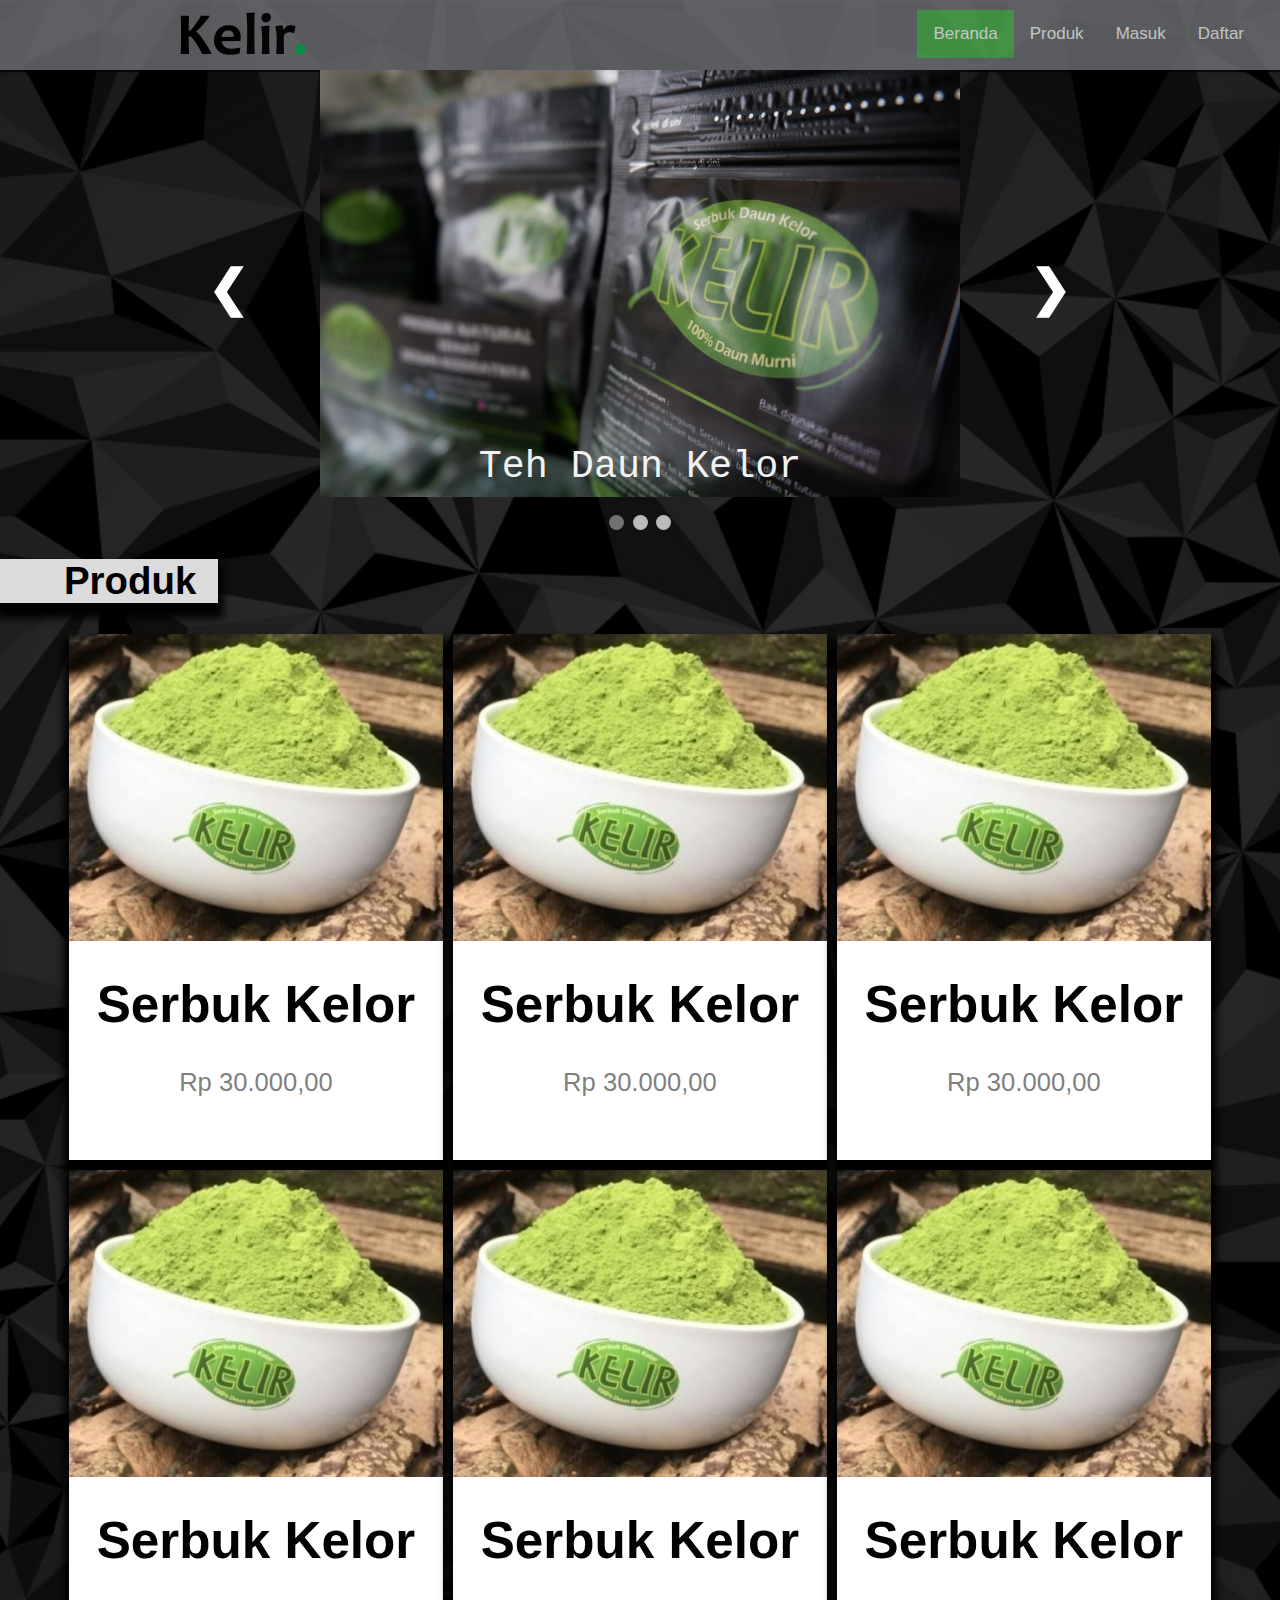
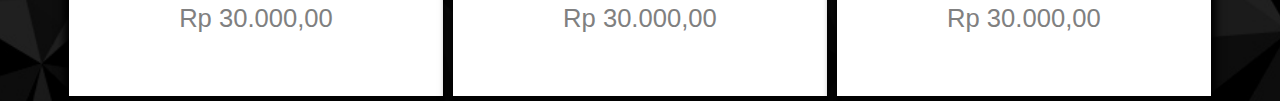
<file: index.html>
<!DOCTYPE html>
<html>
<head>
    <meta charset="utf-8">
    <title>Perancangan Web | Kelompok 3</title>
    <link rel="stylesheet" href="css/master.css">
</head>
<body>
		<div class="topnav">
		  <img class="bar" id="logoku" src="img/logoku.png">
		  <a class="bar" href="daftar.html">Daftar</a>
		  <a class="bar" href="login.html">Masuk</a>
		  <a class="bar" href="login.html">Produk</a>
		  <a class="bar" href="#" id="active">Beranda</a>		  
		</div>
		<div class="slideshow-container">

		<div class="mySlides fade">

		  <img src="img/produk.jpeg" style="display: block; margin-left: auto; margin-right: auto; width: 50%;">
		  <div class="text">Teh Daun Kelor</div>
		</div>
		<div class="mySlides fade">

		  <img src="img/pil.jpeg" style="display: block; margin-left: auto; margin-right: auto; width: 50%;">
		  <div class="text">Suplemen Kelor</div>
		</div>

		<div class="mySlides fade">

		  <img src="img/mie.jpeg" style="display: block; margin-left: auto; margin-right: auto; width: 50%;">
		  <div class="text">Mie Kelor</div>
		</div>

		<a class="prev" onclick="plusSlides(-1)">&#10094;</a>
		<a class="next" onclick="plusSlides(1)">&#10095;</a>

		</div>
		<br>

		<div style="text-align:center">
		  <span class="dot" onclick="currentSlide(1)"></span>
		  <span class="dot" onclick="currentSlide(2)"></span>
		  <span class="dot" onclick="currentSlide(3)"></span>
		</div>
<!-- 		<div style="text-align: center;">
		  <a href=""><img src="img/kiri.png" style="width: 5%; margin-bottom: 15%;"></a>
		  <a href="login.html"><img src="img/produkcarousel.png" style="width: 50%; padding: 1%;"></a>
		  <a href=""><img src="img/kanan.png" style="width: 5%; margin-bottom: 15%;"></a>
		</div> -->

		<h1 style="padding-left: 5%; color: black;" id="cardproduk">Produk</h1>

		<div class="section" style="margin-left: 5%; margin-right: 5%;">
		  <div class="col card">
		    <a href="login.html"><img src="img/produk2.jpg" alt="produk" style="width:100%"></a>
			<h1>Serbuk Kelor</h1>
			<p class="price">Rp 30.000,00</p>
		  </div>
		  <div class="col card">
		    <img src="img/produk2.jpg" alt="produk" style="width:100%">
			<h1>Serbuk Kelor</h1>
			<p class="price">Rp 30.000,00</p>
		  </div>
		  <div class="col card">
		    <img src="img/produk2.jpg" alt="produk" style="width:100%">
			<h1>Serbuk Kelor</h1>
			<p class="price">Rp 30.000,00</p>
		  </div>
		  <div class="col card">
		    <img src="img/produk2.jpg" alt="produk" style="width:100%">
			<h1>Serbuk Kelor</h1>
			<p class="price">Rp 30.000,00</p>
		  </div>
		  <div class="col card">
		    <img src="img/produk2.jpg" alt="produk" style="width:100%">
			<h1>Serbuk Kelor</h1>
			<p class="price">Rp 30.000,00</p>
		  </div>
		  <div class="col card">
		    <img src="img/produk2.jpg" alt="produk" style="width:100%">
			<h1>Serbuk Kelor</h1>
			<p class="price">Rp 30.000,00</p>
		  </div>
		</div>
</div>
</body>
<script>
function myFunction() {
  var x = document.getElementById("myTopnav");
  if (x.className === "topnav") {
    x.className += " responsive";
  } else {
    x.className = "topnav";
  }
}
var slideIndex = 1;
showSlides(slideIndex);

function plusSlides(n) {
  showSlides(slideIndex += n);
}

function currentSlide(n) {
  showSlides(slideIndex = n);
}

function showSlides(n) {
  var i;
  var slides = document.getElementsByClassName("mySlides");
  var dots = document.getElementsByClassName("dot");
  if (n > slides.length) {slideIndex = 1}
  if (n < 1) {slideIndex = slides.length}
  for (i = 0; i < slides.length; i++) {
      slides[i].style.display = "none";
  }
  for (i = 0; i < dots.length; i++) {
      dots[i].className = dots[i].className.replace(" active", "");
  }
  slides[slideIndex-1].style.display = "block";
  dots[slideIndex-1].className += " active";
}
</script>
</html>
</file>
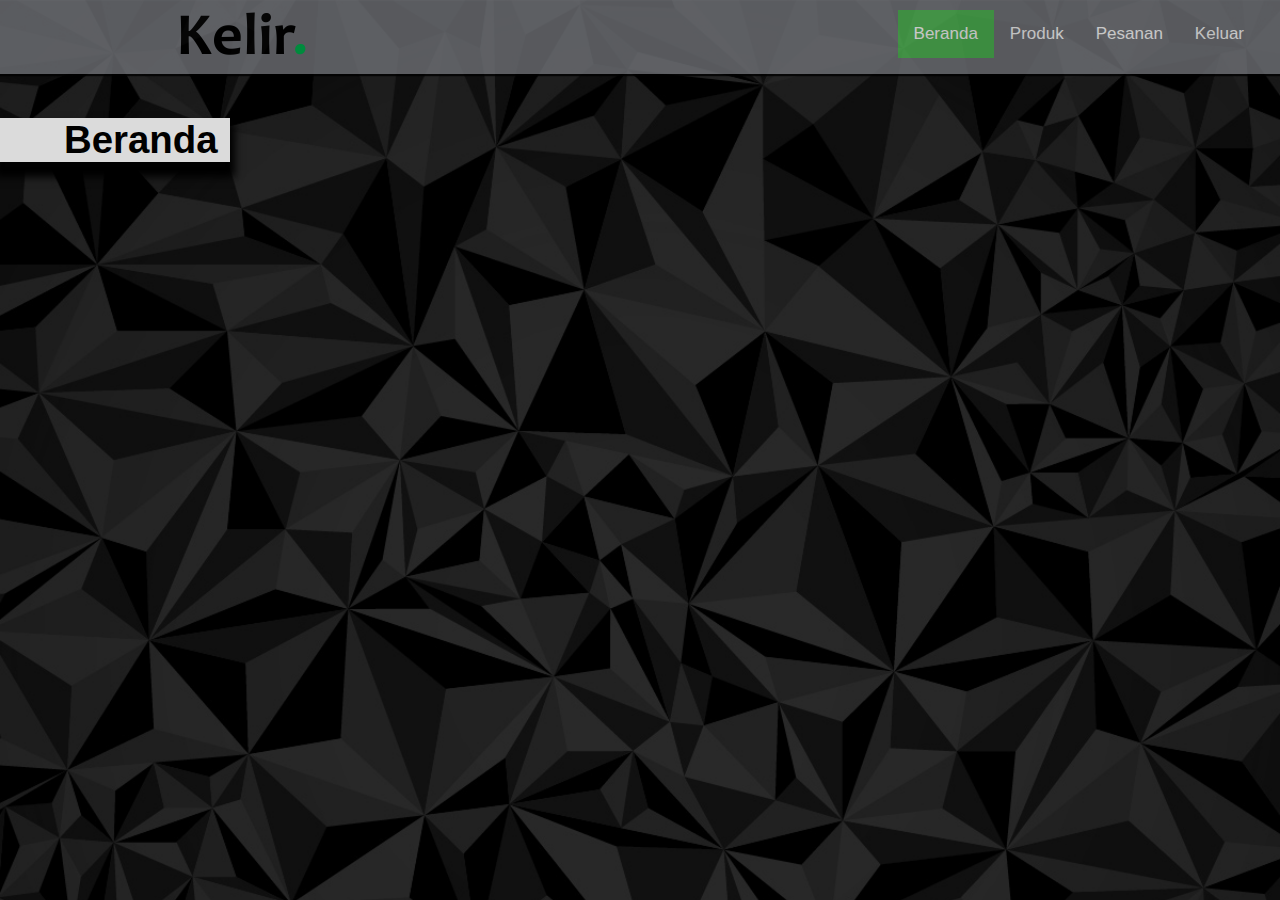
<file: adminberanda.html>
<!DOCTYPE html>
<html>
<head>
    <meta charset="utf-8">
    <title>Perancangan Web | Kelompok 3</title>
    <link rel="stylesheet" href="css/adminproduk.css">
</head>
<body>
		<div class="topnav">
		  <img class="bar" id="logoku" src="img/logoku.png">		  
		  <a class="bar" href="adminlogin.html">Keluar</a>
		  <a class="bar" href="adminpesanan.html">Pesanan</a>
		  <a class="bar" href="adminproduk.html">Produk</a>	  
		  <a class="bar" href="adminberanda.html" id="active">Beranda</a>
		</div><br>
		<div>
		<h1 style="padding-left: 5%; color: black;" id="cardproduk">Beranda</h1>
		</div>
		<div id="chartContainer" style="height: 300px; width: 100%;"></div>
</body>
<script src="https://canvasjs.com/assets/script/canvasjs.min.js"></script>
<script type="text/javascript">

window.onload = function () {
  var chart = new CanvasJS.Chart("chartContainer", {
    title:{
      text: "Produk Kelir Terlaris Minggu ini"              
    },
    data: [              
    {
      type: "column",
      dataPoints: [
        { label: "Suplemen Kelor",  y: 10  },
        { label: "Kue Kelor", y: 15  },
        { label: "Serbuk Kelor", y: 25  },
        { label: "Mie Kelor",  y: 30  },
        { label: "Teh Celup Kelor",  y: 28  }
      ]
    }
    ]
  });
  chart.render();
}
</script>
</html>
</file>
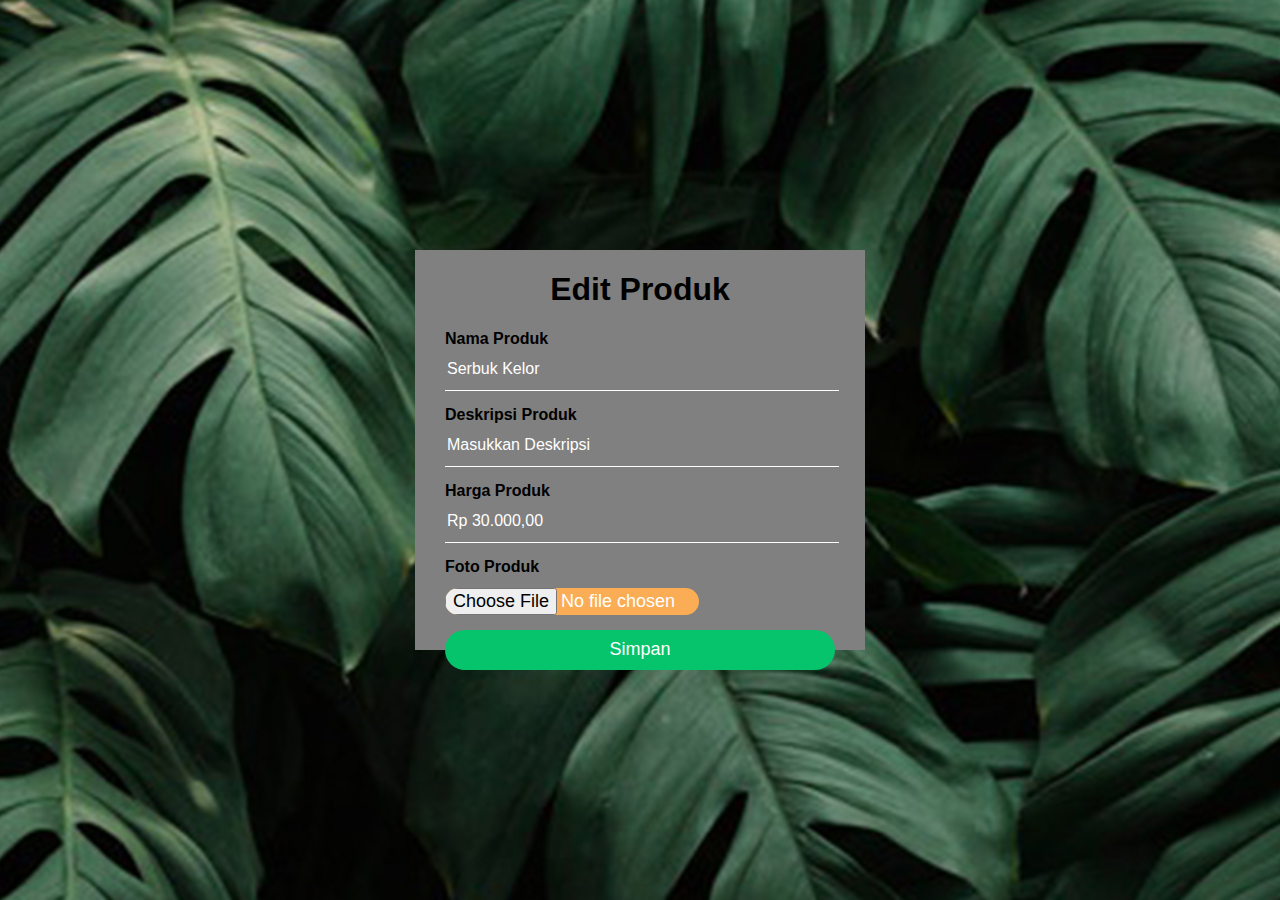
<file: admineditproduk.html>
<!DOCTYPE html>
<html>
  <head>
    <meta charset="utf-8">
    <title>Perancangan Web | Kelompok 3</title>
    <link rel="stylesheet" href="css/admineditproduk.css">
  </head>
  <body>

    <div class="produk-box">
      <h1 style="text-align: center;">Edit Produk</h1>
      <form name="formproduk" action="adminproduk.html" onsubmit="return formvalidasi()">
          <label>Nama Produk</label>
          <input type="text" name="nama" placeholder="Serbuk Kelor" />

          <label>Deskripsi Produk</label>
          <input type="text" name="nama" placeholder="Masukkan Deskripsi" />

          <label>Harga Produk</label>
          <input type="text" name="harga" placeholder="Rp 30.000,00" />

          <label>Foto Produk</label>
          <input type="file" name="foto" />
          <input type="submit" value="Simpan">
      </form>
    </div>
  </body>
      <script type = "text/javascript">
      // Form validasi jika inputan kosong
      function formvalidasi() {
      
         if( document.formproduk.nama.value == "" ) {
            alert( "Nama Produk Tidak Boleh Kosong!" );
            document.formproduk.nama.focus() ;
            return false;
         }
         if( document.formproduk.harga.value == "" ) {
            alert( "Harga Tidak Boleh Kosong!" );
            document.formproduk.harga.focus() ;
            return false;
         }
         if( document.formproduk.foto.value == "" ) {
            alert( "Foto Belum diUpload!" );
            document.formproduk.foto.focus() ;
            return false;
         }
         return alert('Produk Berhasil diUbah!');
      }
    </script>
</html>
</file>
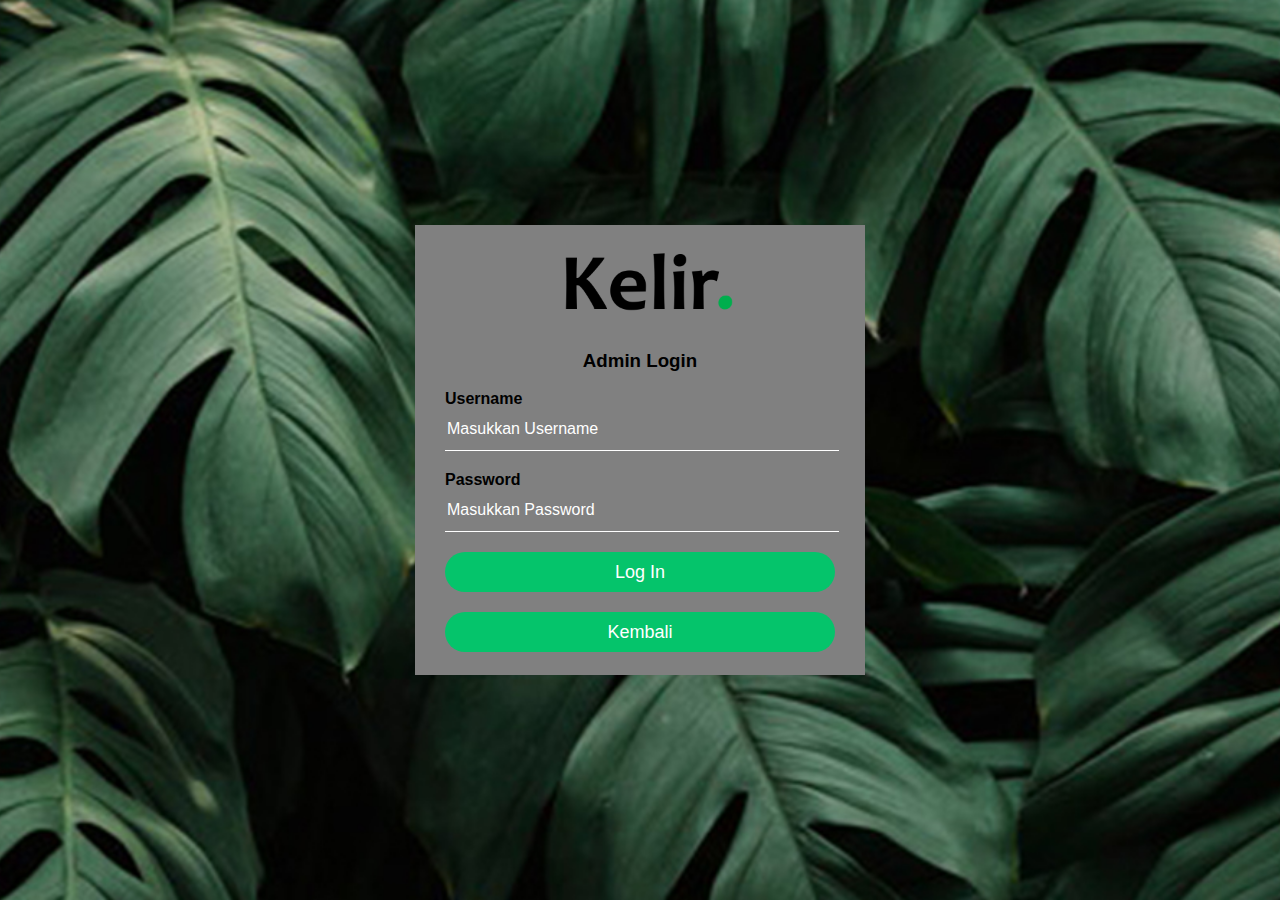
<file: adminlogin.html>
<!DOCTYPE html>
<html>
  <head>
    <meta charset="utf-8">
    <title>Perancangan Web | Kelompok 3</title>
    <link rel="stylesheet" href="css/adminlogin.css">
  </head>
  <body>

    <div class="login-box">
      <img src="img/logoku.png" class="logo" alt="Logo Image"><br><br>
      <h3 style="text-align: center;">Admin Login</h3>
      <form name="formlogin" action="adminberanda.html" onsubmit="return formvalidasi()">
        <!-- USERNAME INPUT -->
        <label for="username">Username</label>
        <input type="text" name="username" placeholder="Masukkan Username">
        <!-- PASSWORD INPUT -->
        <label for="password">Password</label>
        <input type="password" name="password" placeholder="Masukkan Password">
        <input type="submit" value="Log In">        
      </form>
      <a href="login.html" id="kembali"><input type="submit" value="Kembali"></a>
    </div>
  </body>
    <script type = "text/javascript">
      // Form validasi jika inputan kosong
      function formvalidasi() {
      
         if( document.formlogin.username.value == "" ) {
            alert( "Username Tidak Boleh Kosong!" );
            document.formlogin.username.focus() ;
            return false;
         }
         if( document.formlogin.password.value == "" ) {
            alert( "Password Tidak Boleh Kosong!" );
            document.formlogin.password.focus() ;
            return false;
         }
         return alert('Login Berhasil!');
      }
    </script>
</html>
</file>
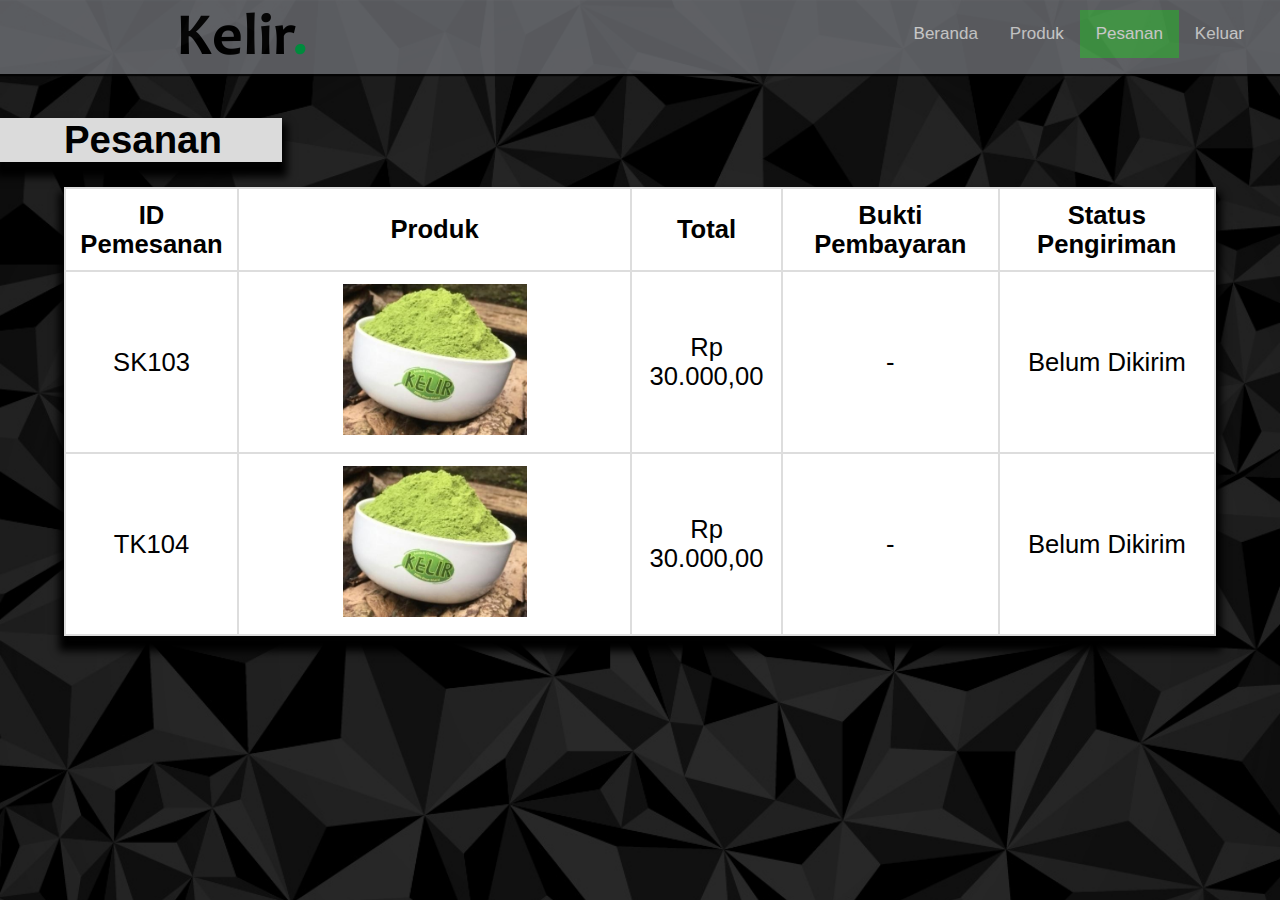
<file: adminpesanan.html>
<!DOCTYPE html>
<html>
<head>
    <meta charset="utf-8">
    <title>Perancangan Web | Kelompok 3</title>
    <link rel="stylesheet" href="css/adminpesanan.css">
</head>
<body>
		<div class="topnav">
		  <img class="bar" id="logoku" src="img/logoku.png">
		  <a class="bar" href="adminlogin.html">Keluar</a>
		  <a class="bar" href="adminpesanan.html" id="active">Pesanan</a>
		  <a class="bar" href="adminproduk.html">Produk</a>	  
		  <a class="bar" href="adminberanda.html">Beranda</a>
		</div><br>

		<h1 style="padding-left: 5%; color: black;" id="cardproduk">Pesanan</h1>

		<div class="card">
			<table>
		  <tr>
		    <th>ID Pemesanan</th>
		    <th>Produk</th>
		    <th>Total</th>
		    <th>Bukti Pembayaran</th>
		    <th>Status Pengiriman</th>
		  </tr>
		  <tr>
		  	<td>SK103</td>
		    <td><img src="img/produk2.jpg" style="width: 50%;"></td>
		    <td>Rp 30.000,00</td>
		    <td>-</td>
		    <td>Belum Dikirim</td>
		  </tr>
		  <tr>
		  	<td>TK104</td>
		    <td><img src="img/produk2.jpg" style="width: 50%;"></td>
		    <td>Rp 30.000,00</td>
		    <td>-</td>
		    <td>Belum Dikirim</td>
		  </tr>	
		 
		</table>	
		</div>
		<br><br>

</body>
</html>
</file>
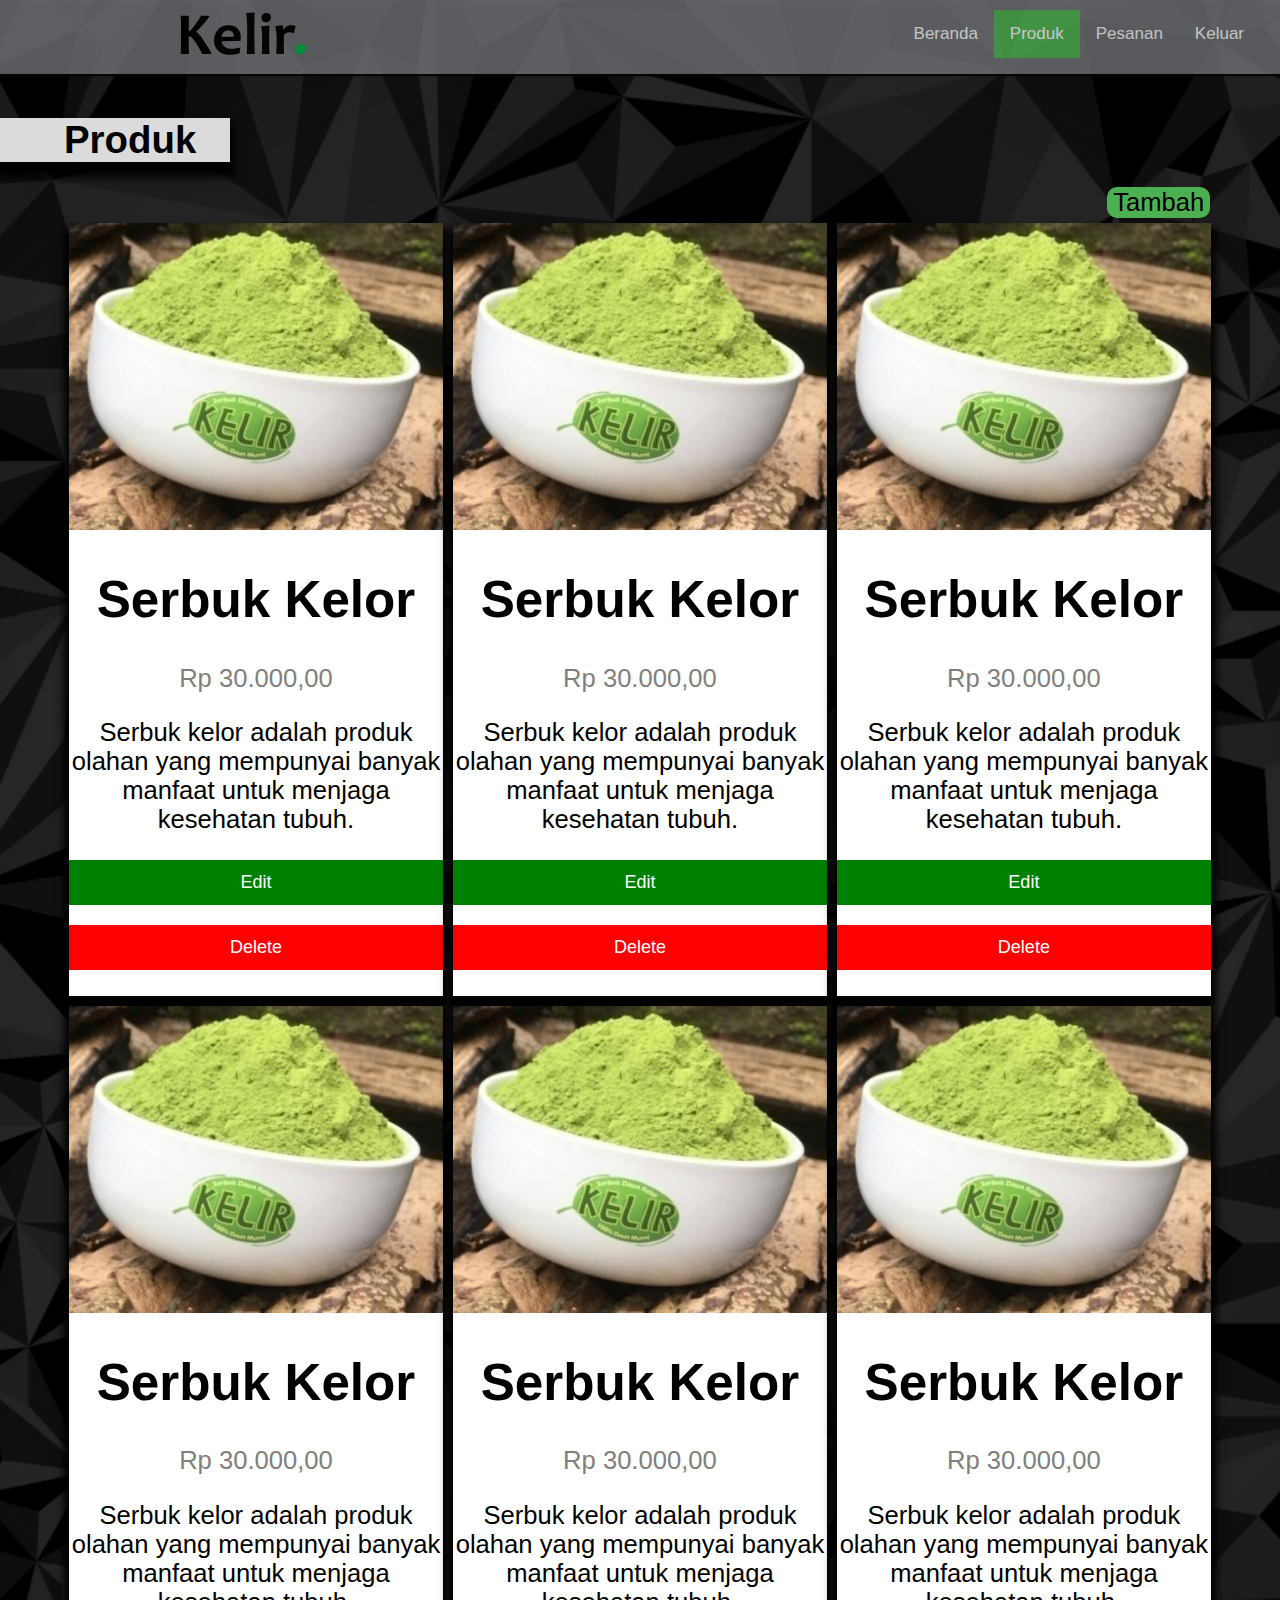
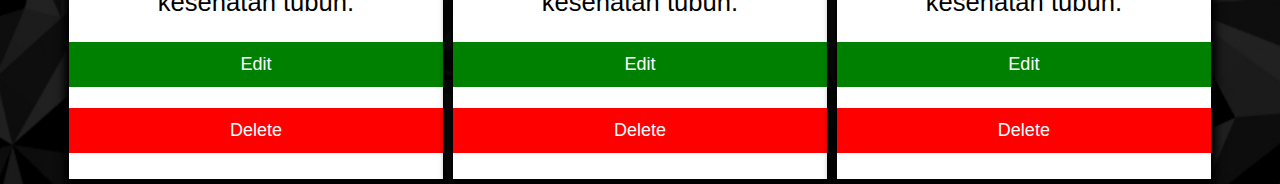
<file: adminproduk.html>
<!DOCTYPE html>
<html>
<head>
    <meta charset="utf-8">
    <title>Perancangan Web | Kelompok 3</title>
    <link rel="stylesheet" href="css/adminproduk.css">
</head>
<body>
		<div class="topnav">
		  <img class="bar" id="logoku" src="img/logoku.png">
		  <a class="bar" href="adminlogin.html">Keluar</a>
		  <a class="bar" href="adminpesanan.html">Pesanan</a>
		  <a class="bar" href="adminproduk.html" id="active">Produk</a>
		  <a class="bar" href="adminberanda.html">Beranda</a>  
		</div><br>
		<div>
		<h1 style="padding-left: 5%; color: black;" id="cardproduk">Produk</h1>
		<a href="admintambahproduk.html"><button id="tambahproduk">Tambah</button></a>
		</div>
			
			<div class="section" style="margin-left: 5%; margin-right: 5%;">
		  <div class="col card">
		    <img src="img/produk2.jpg" alt="produk" style="width:100%">
			<h1>Serbuk Kelor</h1>
			<p class="price">Rp 30.000,00</p>
			<p>Serbuk kelor adalah produk olahan yang mempunyai banyak manfaat untuk menjaga kesehatan tubuh.</p>
			<a href="admineditproduk.html"><button>Edit</button></a>
			<p id="deleteproduk"><button>Delete</button></p>
		  </div>
		  <div class="col card">
		    <img src="img/produk2.jpg" alt="produk" style="width:100%">
			<h1>Serbuk Kelor</h1>
			<p class="price">Rp 30.000,00</p>
			<p>Serbuk kelor adalah produk olahan yang mempunyai banyak manfaat untuk menjaga kesehatan tubuh.</p>
			<a href="admineditproduk.html"><button>Edit</button></a>
			<p id="deleteproduk"><button>Delete</button></p>
		  </div>
		  <div class="col card">
		    <img src="img/produk2.jpg" alt="produk" style="width:100%">
			<h1>Serbuk Kelor</h1>
			<p class="price">Rp 30.000,00</p>
			<p>Serbuk kelor adalah produk olahan yang mempunyai banyak manfaat untuk menjaga kesehatan tubuh.</p>
			<a href="admineditproduk.html"><button>Edit</button></a>
			<p id="deleteproduk"><button>Delete</button></p>
		  </div>
		  <div class="col card">
		    <img src="img/produk2.jpg" alt="produk" style="width:100%">
			<h1>Serbuk Kelor</h1>
			<p class="price">Rp 30.000,00</p>
			<p>Serbuk kelor adalah produk olahan yang mempunyai banyak manfaat untuk menjaga kesehatan tubuh.</p>
			<a href="admineditproduk.html"><button>Edit</button></a>
			<p id="deleteproduk"><button>Delete</button></p>
		  </div>
		  <div class="col card">
		    <img src="img/produk2.jpg" alt="produk" style="width:100%">
			<h1>Serbuk Kelor</h1>
			<p class="price">Rp 30.000,00</p>
			<p>Serbuk kelor adalah produk olahan yang mempunyai banyak manfaat untuk menjaga kesehatan tubuh.</p>
			<a href="admineditproduk.html"><button>Edit</button></a>
			<p id="deleteproduk"><button>Delete</button></p>
		  </div>
		  <div class="col card">
		    <img src="img/produk2.jpg" alt="produk" style="width:100%">
			<h1>Serbuk Kelor</h1>
			<p class="price">Rp 30.000,00</p>
			<p>Serbuk kelor adalah produk olahan yang mempunyai banyak manfaat untuk menjaga kesehatan tubuh.</p>
			<a href="admineditproduk.html"><button>Edit</button></a>
			<p id="deleteproduk"><button>Delete</button></p>
		  </div>
		</div>	
</div>
</body>
</html>
</file>
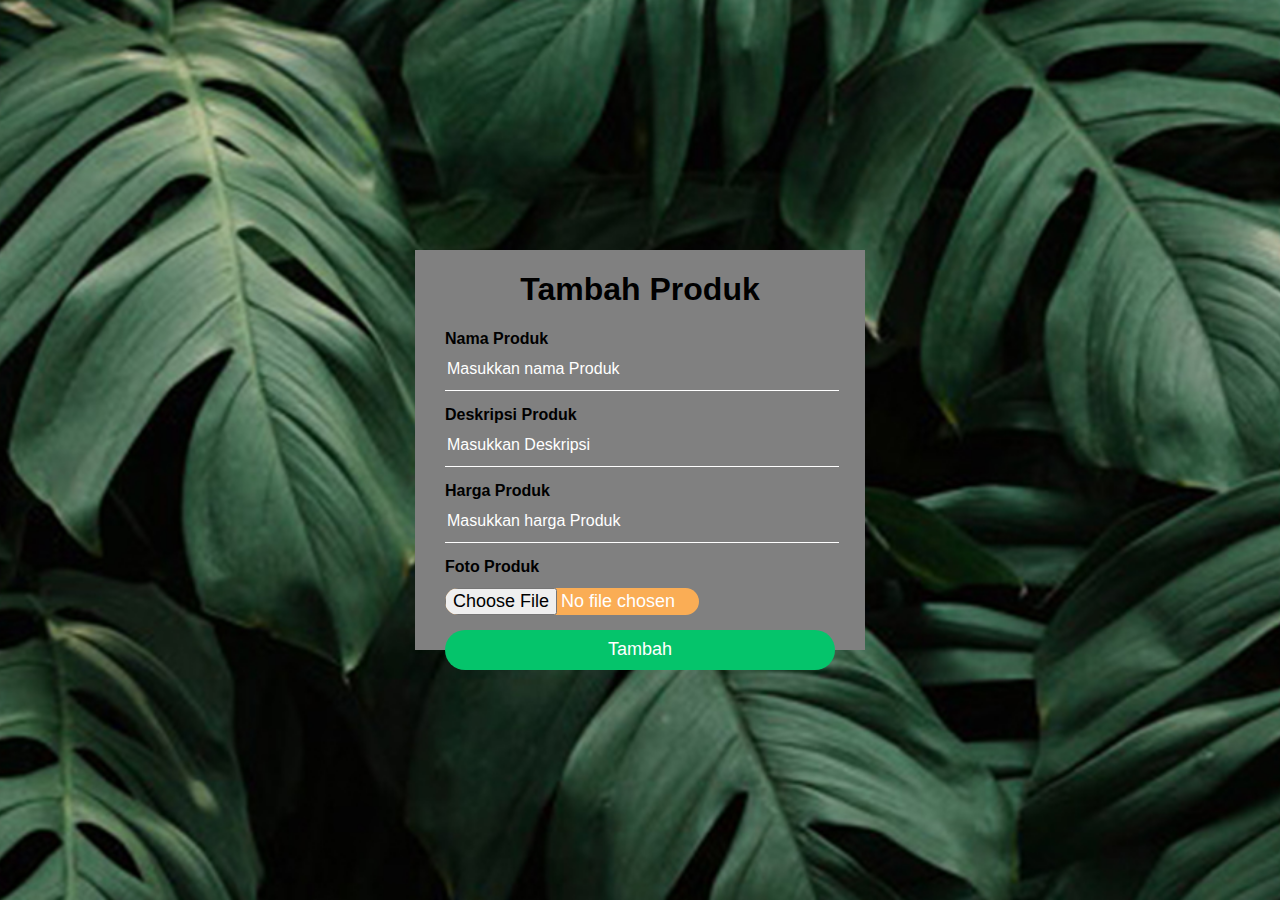
<file: admintambahproduk.html>
<!DOCTYPE html>
<html>
  <head>
    <meta charset="utf-8">
    <title>Perancangan Web | Kelompok 3</title>
    <link rel="stylesheet" href="css/admineditproduk.css">
  </head>
  <body>

    <div class="produk-box">
      <h1 style="text-align: center;">Tambah Produk</h1>
      <form name="formproduk" action="adminproduk.html" onsubmit="return formvalidasi()">
          <label>Nama Produk</label>
          <input type="text" name="nama" placeholder="Masukkan nama Produk" />

          <label>Deskripsi Produk</label>
          <input type="text" name="nama" placeholder="Masukkan Deskripsi" />

          <label>Harga Produk</label>
          <input type="text" name="harga" placeholder="Masukkan harga Produk" />

          <label>Foto Produk</label>
          <input type="file" name="foto" />
          <input type="submit" value="Tambah">
      </form>
    </div>
  </body>
      <script type = "text/javascript">
      // Form validasi jika inputan kosong
      function formvalidasi() {
      
         if( document.formproduk.nama.value == "" ) {
            alert( "Nama Produk Tidak Boleh Kosong!" );
            document.formproduk.nama.focus() ;
            return false;
         }
         if( document.formproduk.harga.value == "" ) {
            alert( "Harga Tidak Boleh Kosong!" );
            document.formproduk.harga.focus() ;
            return false;
         }
         if( document.formproduk.foto.value == "" ) {
            alert( "Foto Belum diUpload!" );
            document.formproduk.foto.focus() ;
            return false;
         }
         return alert('Produk Berhasil ditambahkan!');
      }
    </script>
</html>
</file>
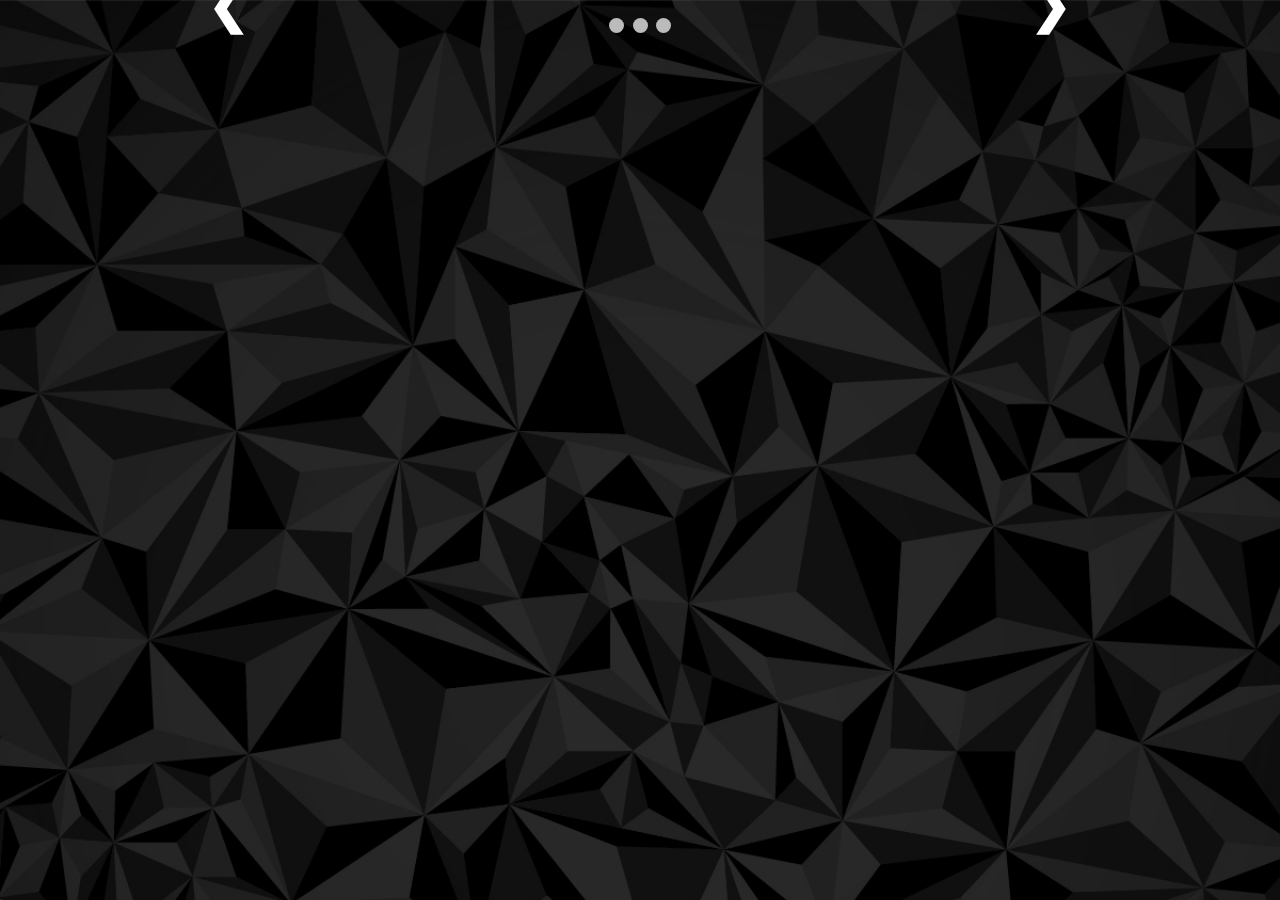
<file: coba.html>
<!DOCTYPE html>
<html>
<head>
	<title></title>
  <link rel="stylesheet" href="css/master.css">
</head>
<style type="text/css">
.section {
      clear: both;
      padding: 0px;
      margin: -5px;
      font-size: 0;
    }
    
    .col {
      font-size: 16px;
      float: left;
      margin: 5px;
      width: calc( 33.33% - 10px);
    }
    
    .group {
      width: 100%;
    }
    
    .group:after {
      clear: both;
    }
    
    .group {
      zoom: 1;
      /* For IE 6/7 */
    }
    
    @media only screen and (max-width: 500px) {
      .col {
        width: calc( 50% - 10px);
      }
    }
    
    @media only screen and (max-width: 300px) {
      .col {
        width: 100%;
      }
    }
</style>
<body>
<!-- 
<div class="section group">
  <div class="col span_1_of_3">
    <img src="img/produk.jpeg" style="width: 70%;">
  </div>
  <div class="col span_1_of_3">
    <img src="img/produk.jpeg" style="width: 70%;">
  </div>
  <div class="col span_1_of_3">
    <img src="img/produk.jpeg" style="width: 70%;">
  </div>
</div> -->

    <div class="slideshow-container">

    <div class="mySlides fade">

      <img src="img/produk2.jpg" style="width:100%">
      <div class="text">Caption Text</div>
    </div>
    <div class="mySlides fade">

      <img src="img/produk2.jpg" style="width:100%">
      <div class="text">Caption Two</div>
    </div>

    <div class="mySlides fade">

      <img src="img/produk2.jpg" style="width:100%">
      <div class="text">Caption Three</div>
    </div>

    <a class="prev" onclick="plusSlides(-1)">&#10094;</a>
    <a class="next" onclick="plusSlides(1)">&#10095;</a>

    </div>
    <br>

    <div style="text-align:center">
      <span class="dot" onclick="currentSlide(1)"></span>
      <span class="dot" onclick="currentSlide(2)"></span>
      <span class="dot" onclick="currentSlide(3)"></span>
    </div>

</body>
</html>
</file>
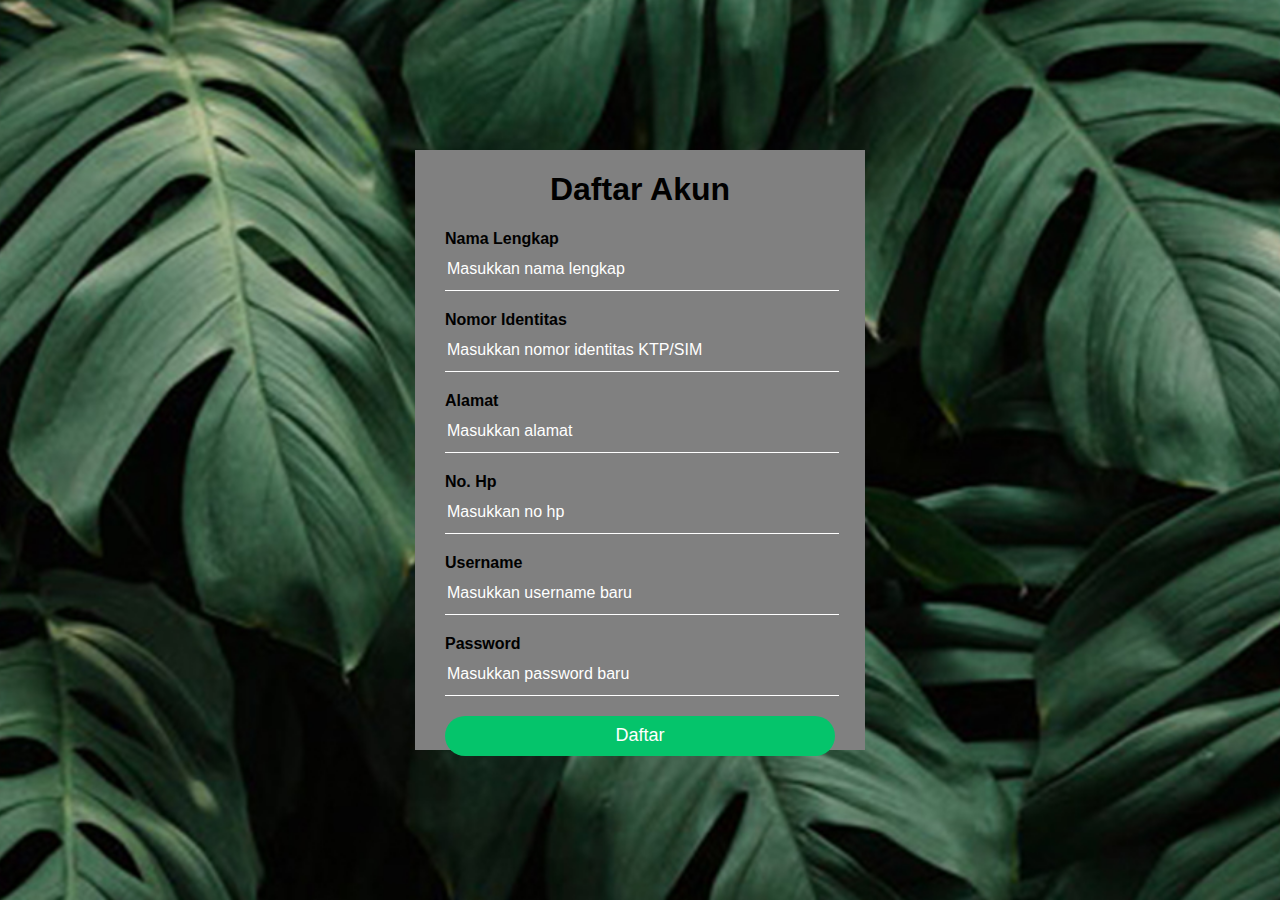
<file: daftar.html>
<!DOCTYPE html>
<html>
  <head>
    <meta charset="utf-8">
    <title>Perancangan Web | Kelompok 3</title>
    <link rel="stylesheet" href="css/daftar.css">
  </head>
  <body>

    <div class="daftar-box">
      <h1 style="text-align: center;">Daftar Akun</h1>
      <form name="formdaftar" action="login.html" onsubmit="return formvalidasi()">
          <label>Nama Lengkap</label>
          <input type="text" name="nama" placeholder="Masukkan nama lengkap" />

          <label>Nomor Identitas</label>
          <input type="text" name="ktp" placeholder="Masukkan nomor identitas KTP/SIM" />

          <label>Alamat</label>
          <input type="text" name="alamat" placeholder="Masukkan alamat" />

          <label>No. Hp</label>
          <input type="text" name="nohp" placeholder="Masukkan no hp" />

          <label>Username</label>
          <input type="text" name="username" placeholder="Masukkan username baru" />

          <label>Password</label>
          <input type="password" name="password" placeholder="Masukkan password baru" />
          <input type="submit" value="Daftar">
      </form>
    </div>
  </body>
      <script type = "text/javascript">
      // Form validasi jika inputan kosong
      function formvalidasi() {
      
         if( document.formdaftar.nama.value == "" ) {
            alert( "Nama Tidak Boleh Kosong!" );
            document.formdaftar.nama.focus() ;
            return false;
         }
         if( document.formdaftar.ktp.value == "" ) {
            alert( "Nomor Identitas Tidak Boleh Kosong!" );
            document.formdaftar.password.focus() ;
            return false;
         }
         if( document.formdaftar.alamat.value == "" ) {
            alert( "Alamat Tidak Boleh Kosong!" );
            document.formdaftar.password.focus() ;
            return false;
         }
         if( document.formdaftar.nohp.value == "" ) {
            alert( "No. HP Tidak Boleh Kosong!" );
            document.formdaftar.password.focus() ;
            return false;
         }
         if( document.formdaftar.username.value == "" ) {
            alert( "Username Baru Tidak Boleh Kosong!" );
            document.formdaftar.username.focus() ;
            return false;
         }
         if( document.formdaftar.password.value == "" ) {
            alert( "Password Baru Tidak Boleh Kosong!" );
            document.formdaftar.password.focus() ;
            return false;
         }
         return alert('Akun Berhasil Dibuat, Silahkan Login!');
      }
    </script>
</html>
</file>
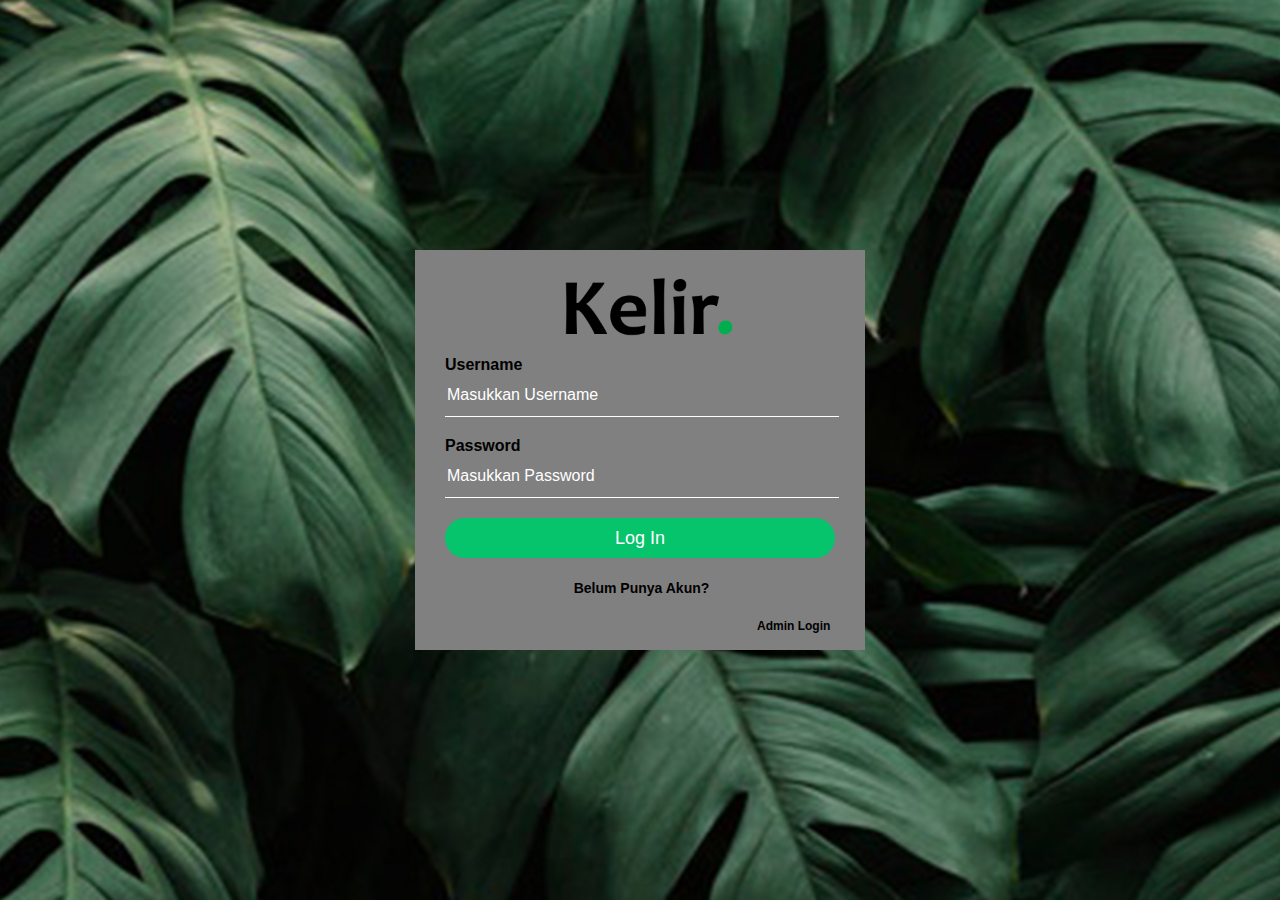
<file: login.html>
<!DOCTYPE html>
<html>
  <head>
    <meta charset="utf-8">
    <title>Perancangan Web | Kelompok 3</title>
    <link rel="stylesheet" href="css/login.css">
  </head>
  <body>

    <div class="login-box">
      <img src="img/logoku.png" class="logo" alt="Logo Image"><br><br>
      <form name="formlogin" action="index.html" onsubmit="return formvalidasi()">
        <!-- USERNAME INPUT -->
        <label for="username">Username</label>
        <input type="text" name="username" placeholder="Masukkan Username">
        <!-- PASSWORD INPUT -->
        <label for="password">Password</label>
        <input type="password" name="password" placeholder="Masukkan Password">
        <input type="submit" value="Log In">
        <a href="daftar.html">Belum Punya Akun?</a><br>
        <br>
        <a href="adminlogin.html" id="adminlogin">Admin Login</a><br>
      </form>
    </div>
  </body>
    <script type = "text/javascript">
      // Form validasi jika inputan kosong
      function formvalidasi() {
      
         if( document.formlogin.username.value == "" ) {
            alert( "Username Tidak Boleh Kosong!" );
            document.formlogin.username.focus() ;
            return false;
         }
         if( document.formlogin.password.value == "" ) {
            alert( "Password Tidak Boleh Kosong!" );
            document.formlogin.password.focus() ;
            return false;
         }
         return alert('Login Berhasil!');
      }
    </script>
</html>
</file>
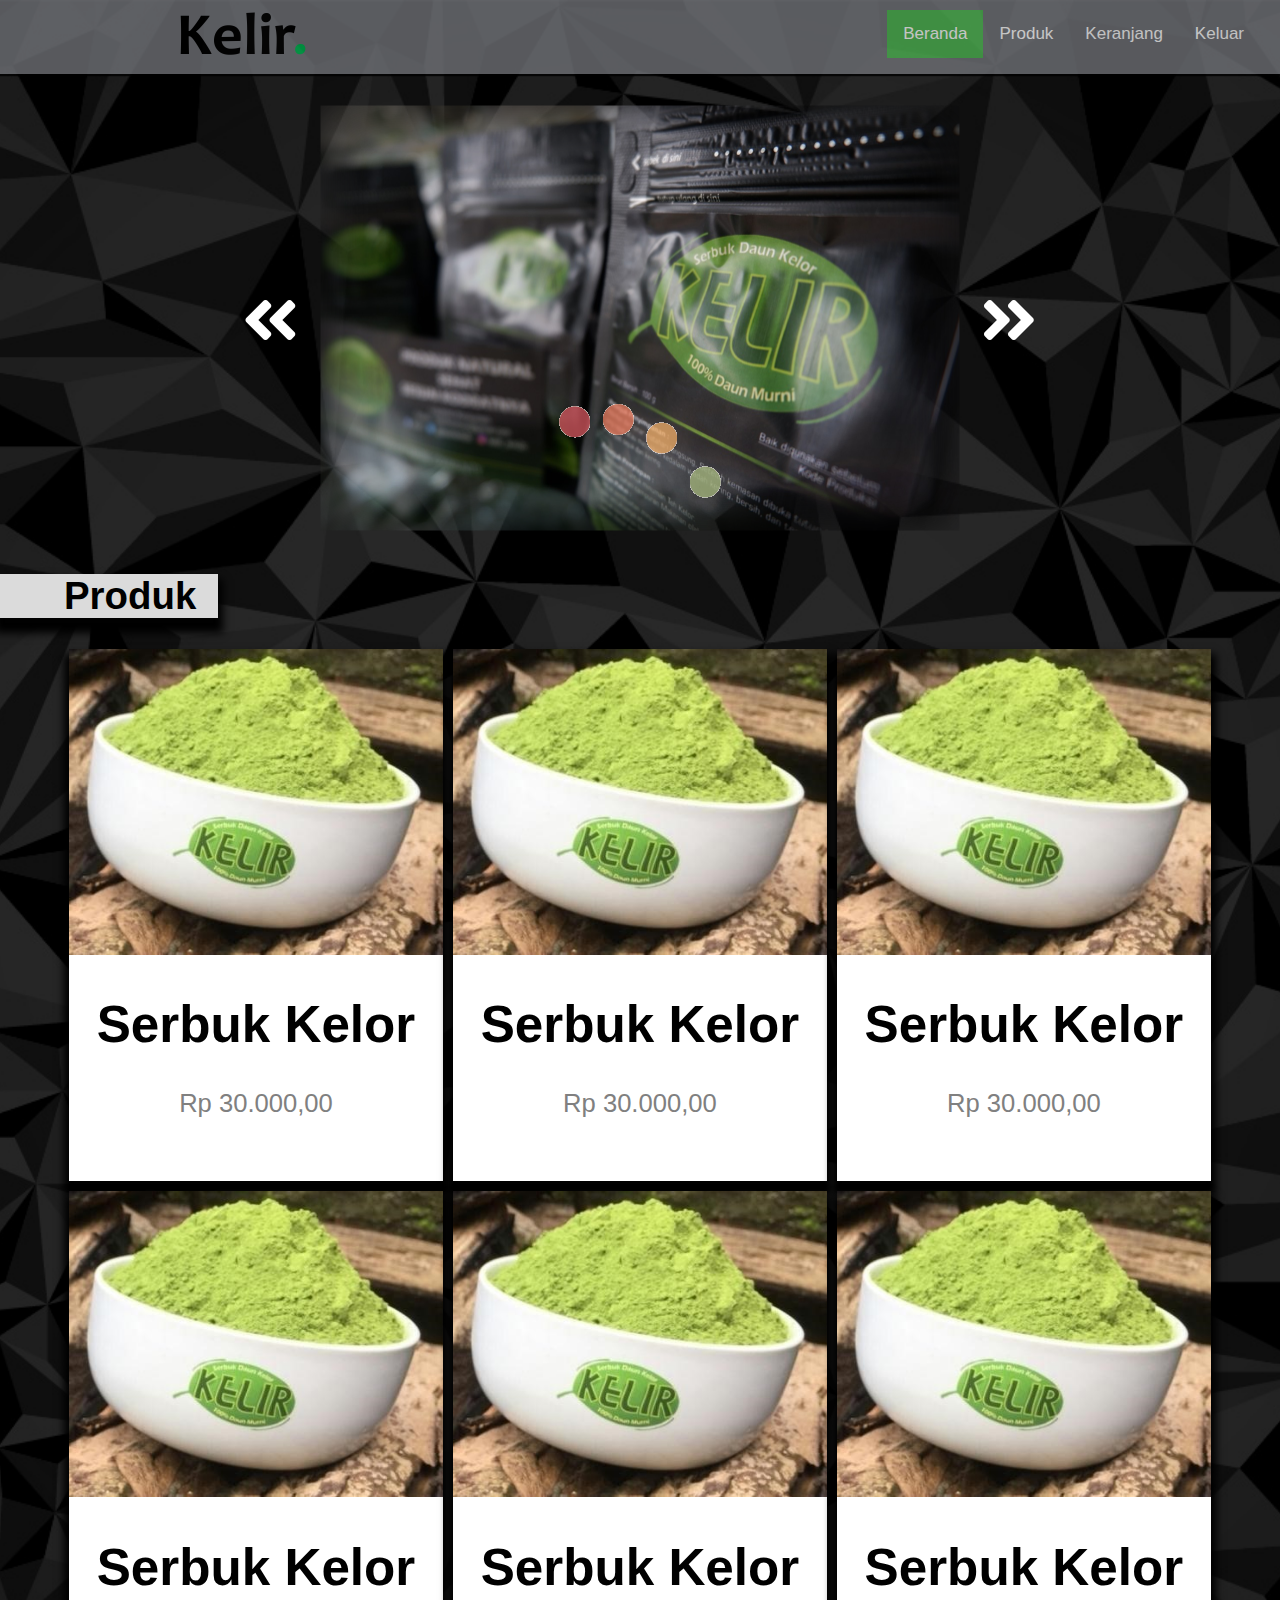
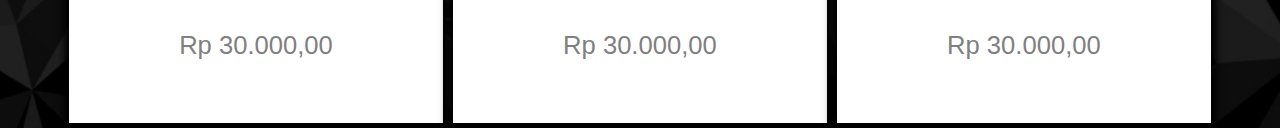
<file: userberanda.html>
<!DOCTYPE html>
<html>
<head>
    <meta charset="utf-8">
    <title>Perancangan Web | Kelompok 3</title>
    <link rel="stylesheet" href="css/userberanda.css">
</head>
<body>
		<div class="topnav">
		  <img class="bar" id="logoku" src="img/logoku.png">
		  <a class="bar" href="login.html">Keluar</a>
		  <a class="bar" href="userkeranjang.html">Keranjang</a>
		  <a class="bar" href="userproduk.html">Produk</a>
		  <a class="bar" href="userberanda.html" id="active">Beranda</a>		  
		</div><br>

		<div style="text-align: center;">
		  <a href=""><img src="img/kiri.png" style="width: 5%; margin-bottom: 15%;"></a>
		  <a href="userproduk.html"><img src="img/produkcarousel.png" style="width: 50%; padding: 1%;"></a>
		  <a href=""><img src="img/kanan.png" style="width: 5%; margin-bottom: 15%;"></a>
		</div>

		<h1 style="padding-left: 5%; color: black;" id="cardproduk">Produk</h1>

		<div class="section" style="margin-left: 5%; margin-right: 5%;">
		  <div class="col card">
		    <a href="userproduk.html"><img src="img/produk2.jpg" alt="produk" style="width:100%"></a>
			<h1>Serbuk Kelor</h1>
			<p class="price">Rp 30.000,00</p>
		  </div>
		  <div class="col card">
		    <img src="img/produk2.jpg" alt="produk" style="width:100%">
			<h1>Serbuk Kelor</h1>
			<p class="price">Rp 30.000,00</p>
		  </div>
		  <div class="col card">
		    <img src="img/produk2.jpg" alt="produk" style="width:100%">
			<h1>Serbuk Kelor</h1>
			<p class="price">Rp 30.000,00</p>
		  </div>
		  <div class="col card">
		    <img src="img/produk2.jpg" alt="produk" style="width:100%">
			<h1>Serbuk Kelor</h1>
			<p class="price">Rp 30.000,00</p>
		  </div>
		  <div class="col card">
		    <img src="img/produk2.jpg" alt="produk" style="width:100%">
			<h1>Serbuk Kelor</h1>
			<p class="price">Rp 30.000,00</p>
		  </div>
		  <div class="col card">
		    <img src="img/produk2.jpg" alt="produk" style="width:100%">
			<h1>Serbuk Kelor</h1>
			<p class="price">Rp 30.000,00</p>
		  </div>
		</div>
</div>
</body>
<div class="loader"></div>
<script src="https://ajax.googleapis.com/ajax/libs/jquery/2.2.4/jquery.min.js"></script>
<script type="text/javascript">
$(window).load(function() {
    $(".loader").fadeOut(2000);
});
</script>
</html>
</file>
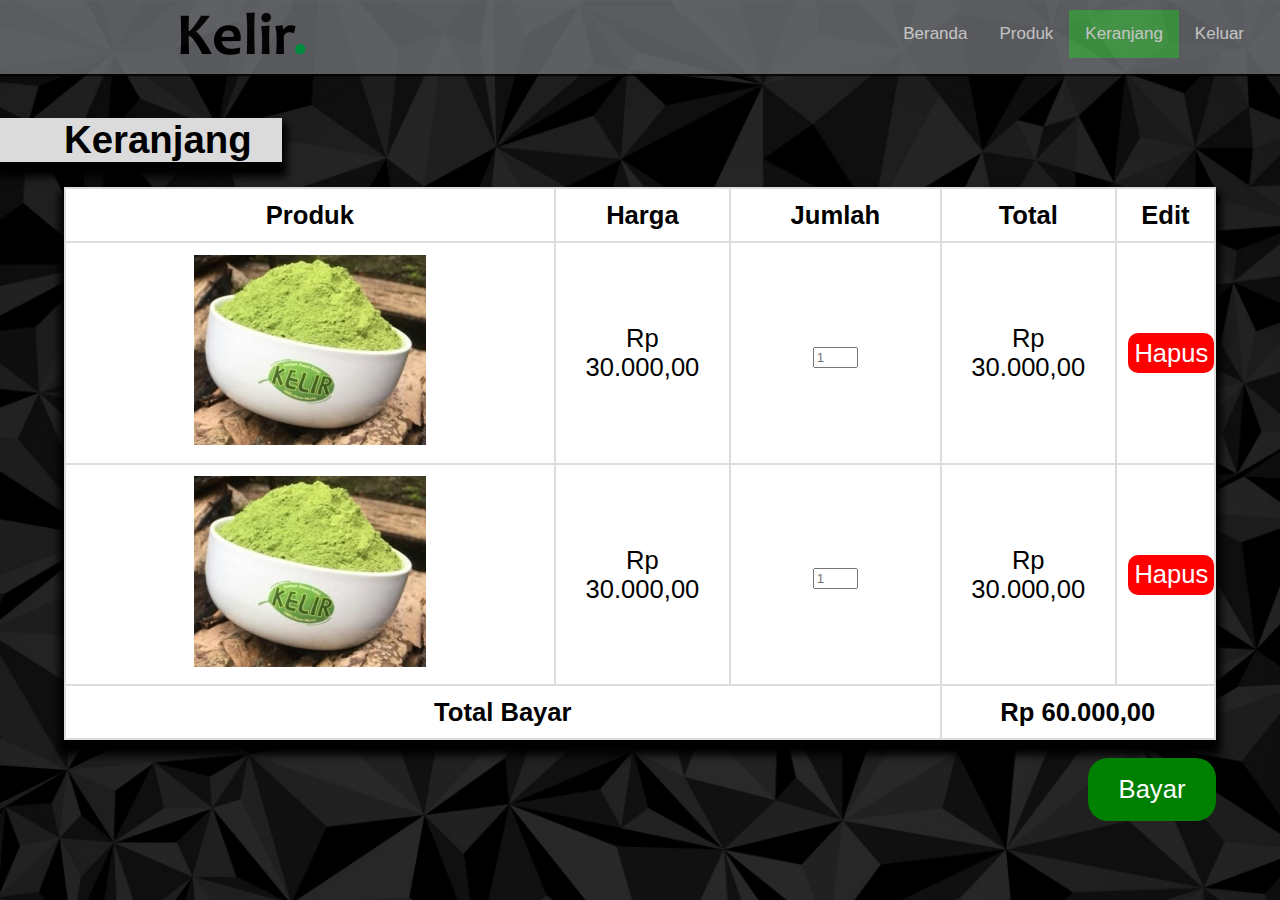
<file: userkeranjang.html>
<!DOCTYPE html>
<html>
<head>
    <meta charset="utf-8">
    <title>Perancangan Web | Kelompok 3</title>
    <link rel="stylesheet" href="css/userkeranjang.css">
</head>
<body>
		<div class="topnav">
		  <img class="bar" id="logoku" src="img/logoku.png">
		  <a class="bar" href="login.html">Keluar</a>
		  <a class="bar" href="userkeranjang.html" id="active">Keranjang</a>
		  <a class="bar" href="userproduk.html">Produk</a>
		  <a class="bar" href="userberanda.html">Beranda</a>		  
		</div><br>

		<h1 style="padding-left: 5%; color: black;" id="cardproduk">Keranjang</h1>

		<div class="card">
			<table>
		  <tr>
		    <th>Produk</th>
		    <th>Harga</th>
		    <th>Jumlah</th>
		    <th>Total</th>
		    <th>Edit</th>
		  </tr>
		  <tr>
		    <td><img src="img/produk2.jpg" style="width: 50%;"></td>
		    <td>Rp 30.000,00</td>
		    <td><input type="number" style="width: 20%;" placeholder="1"></td>
		    <td>Rp 30.000,00</td>
		    <td><button class="delbutton">Hapus</button></td>
		  </tr>
		  <tr>
		    <td><img src="img/produk2.jpg" style="width: 50%;"></td>
		    <td>Rp 30.000,00</td>
		    <td><input type="number" style="width: 20%;" placeholder="1"></td>
		    <td>Rp 30.000,00</td>
		    <td><button>Hapus</button></td>
		  </tr>	
		  <tr>
		    <th colspan="3">Total Bayar</th>
		    <th colspan="2">Rp 60.000,00</th>
		  </tr>	  			 
		</table>	
		</div><br>
		<input id="bayar" type="submit" value="Bayar" onclick="return clicked();"><br><br>

</body>
		<script type="text/javascript">
			function clicked() {
    		return alert('Bayar Selesai! Terima Kasih Sudah Berbelanja Disini!');}
    	</script>
		<script src="https://ajax.googleapis.com/ajax/libs/jquery/2.2.4/jquery.min.js"></script>

		<script type="text/javascript" >
		        $(function() {

		            $(".delbutton").click(function() {
		                var del_id = $(this).attr("id");
		                var info = 'id=' + del_id;
		                if (confirm("Sure you want to delete this post? This cannot be undone later.")) {
		                    $.ajax({
		                        type : "POST",
		                        url : "userkeranjang.html", //URL to the delete php script
		                        data : info,
		                        success : function() {
		                        }
		                    });
		                    $(this).parents(".record").animate("fast").animate({
		                        opacity : "hide"
		                    }, "slow");
		                }
		                return false;
		            });
		        });
		 </script>
</html>
</file>
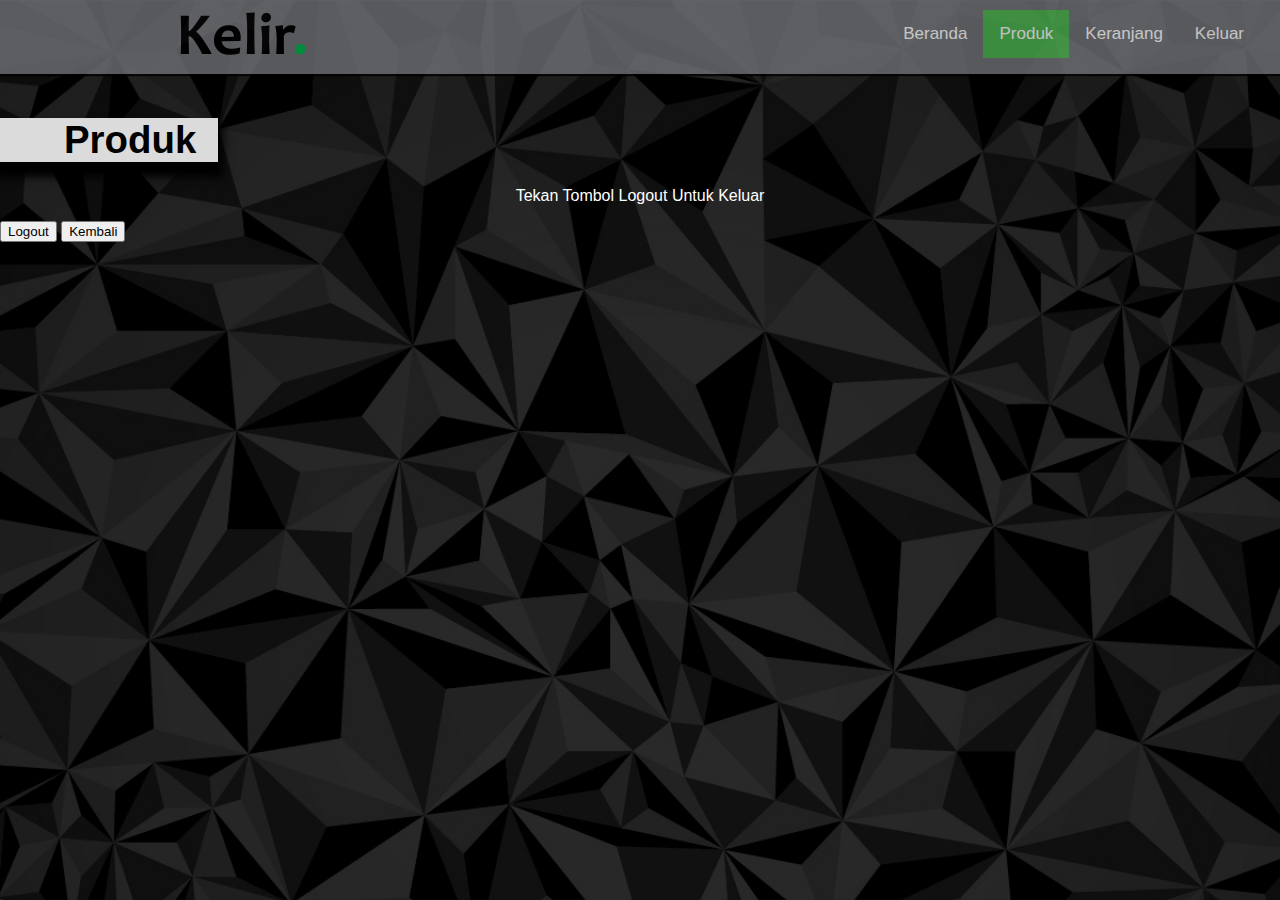
<file: userproduk.html>
<!DOCTYPE html>
<html>
<head>
    <meta charset="utf-8">
    <title>Perancangan Web | Kelompok 3</title>
    <link rel="stylesheet" href="css/userproduk.css">
</head>
<body>
		<div class="topnav">
		  <img class="bar" id="logoku" src="img/logoku.png">
		  <a class="bar" id="keluar">Keluar</a>
		  <a class="bar" href="userkeranjang.html">Keranjang</a>
		  <a class="bar" href="userproduk.html" id="active">Produk</a>
		  <a class="bar" href="userberanda.html">Beranda</a>		  
		</div><br>

		<h1 style="padding-left: 5%; color: black;" id="cardproduk">Produk</h1>

		<div class="section" style="margin-left: 5%; margin-right: 5%;">
		  <!-- <div class="col card">
		    <img src="img/produk2.jpg" alt="produk" style="width:100%">
			<h1>Serbuk Kelor</h1>
			<p class="price">Rp 30.000,00</p>
			<p>Serbuk kelor adalah produk olahan yang mempunyai banyak manfaat untuk menjaga kesehatan tubuh.</p>
  			<a href="userkeranjang.html"><button>Masukkan Keranjang</button></a>
		  </div> -->
		  <!-- <div class="col card">
		    <img src="img/produk2.jpg" alt="produk" style="width:100%">
			<h1>Serbuk Kelor</h1>
			<p class="price">Rp 30.000,00</p>
			<p>Serbuk kelor adalah produk olahan yang mempunyai banyak manfaat untuk menjaga kesehatan tubuh.</p>
  			<a><button>Masukkan Keranjang</button></a>
		  </div>
		  <div class="col card">
		    <img src="img/produk2.jpg" alt="produk" style="width:100%">
			<h1>Serbuk Kelor</h1>
			<p class="price">Rp 30.000,00</p>
			<p>Serbuk kelor adalah produk olahan yang mempunyai banyak manfaat untuk menjaga kesehatan tubuh.</p>
  			<a><button>Masukkan Keranjang</button></a>
		  </div>
		  <div class="col card">
		    <img src="img/produk2.jpg" alt="produk" style="width:100%">
			<h1>Serbuk Kelor</h1>
			<p class="price">Rp 30.000,00</p>
			<p>Serbuk kelor adalah produk olahan yang mempunyai banyak manfaat untuk menjaga kesehatan tubuh.</p>
  			<a><button>Masukkan Keranjang</button></a>
		  </div>
		  <div class="col card">
		    <img src="img/produk2.jpg" alt="produk" style="width:100%">
			<h1>Serbuk Kelor</h1>
			<p class="price">Rp 30.000,00</p>
			<p>Serbuk kelor adalah produk olahan yang mempunyai banyak manfaat untuk menjaga kesehatan tubuh.</p>
  			<a><button>Masukkan Keranjang</button></a>
		  </div>
		  <div class="col card">
		    <img src="img/produk2.jpg" alt="produk" style="width:100%">
			<h1>Serbuk Kelor</h1>
			<p class="price">Rp 30.000,00</p>
			<p>Serbuk kelor adalah produk olahan yang mempunyai banyak manfaat untuk menjaga kesehatan tubuh.</p>
  			<a><button>Masukkan Keranjang</button></a>
		  </div> -->
		</div>
</div>

<div id="ModalKeluar" class="modalbox modalanimasi">

        <div class="isimodal">
            <p style="text-align: center; color: white;">Tekan Tombol Logout Untuk Keluar</p>
            <button id="modalLogout">
                Logout
            </button>
            <button id="modalKembali">
                Kembali
            </button>
        </div>

</div>

<script src="https://ajax.googleapis.com/ajax/libs/jquery/3.4.1/jquery.min.js"></script>
<script type="text/javascript">
	$(document).ready(function () {
		$.getJSON('https://raw.githubusercontent.com/wayukuy/wayukuy.github.io/master/json/produk.json',
            function (data) {
            	$.each(data, function (n, response) {
                    $('.section').append(
                        `<div class="col card">
						    <img src="`+response['img']+`" alt="produk" style="width:100%">
							<h1>`+response['judul']+`</h1>
							<p class="price">`+response['harga']+`</p>
							<p>`+response['deskripsi']+`</p>
				  			<a href="userkeranjang.html"><button>Masukkan Keranjang</button></a>
						  </div>`
                   	 );
                })
		})
            });

	 $("#keluar").on('click', function () {
        var modal = document.getElementById("ModalKeluar");
        modal.style.display = "block";
    })
    $("#modalKembali").on('click', function () {
        var modal = document.getElementById("ModalKeluar");
        modal.style.display = "none";
    })
    $("#modalLogout").on('click', function () {
        window.location.href = 'login.html';
        return false;
        modal.style.display = "none";
    })
    $(document).keyup(function (e) {
        if (e.keyCode === 10) {
            if (modal.style.display == "block") {
                window.location.href = 'login.html';
                return false;
                modal.style.display = "none";
            }
        } 
        if (e.keyCode === 30) {
            var modal = document.getElementById("ModalKeluar");
            modal.style.display = "none";
        }
    });
</script>
</body>
</html>
</file>
<file: css/master.css>
#active {
  background-color: #4CAF50;
}

@media screen and (max-width: 600px) {
  .topnav .bar, 
  .topnav {float: none;}
  .column {
    float: none;
  }

}

/*@media screen and (min-width: 500px) {
   .div{
      width: 200px;
   }
   .topnav {
      display: none;
   }
   .header h1 {
      font-size: 20pt;
   }
}

@media screen and (min-width: 800px) {
   .div{
      width: 500px;
   }
   .topnav {
      display: block;
   }
   .header h1 {
      font-size: 30pt;
   }
}*/

body {
  margin: 0;
  padding: 0;
  background: url(../img/bgcoba.png) center top;
  background-size: cover;
  font-family: sans-serif;
  height: 100vh;
  width: 100%;
}

#logoku {
  width: 150px;
  margin-left: 145px;
  margin-top: 0px;
  margin-bottom: 10px;
}

.topnav {
  background-color: #6e7075;
  opacity: 0.8;
  box-shadow: 1px 1px 1px 1px rgba(1, 1, 1, 1);
  overflow: hidden;
  padding-top: 10px;
  padding-left: 20px;
  padding-right: 20px;
}

.topnav a {
  float: right;
  display: block;
  color: #f2f2f2;
  text-align: center;
  padding: 14px 16px;
  text-decoration: none;
  font-size: 17px;
}

.topnav a:hover {
  background-color: #ddd;
  color: black;
}

.topnav a.active {
  background-color: #4CAF50;
  color: white;
}

.card {
  box-shadow: 0 10px 8px 5px rgba(1, 1, 1, 1);
  max-width: 400px;
  margin: auto;
  text-align: center;
  font-family: arial;
  background-color: white;
  font-size: 1.5vw;
}

.price {
  color: grey;
  font-size: 22px;
  padding-bottom: 10%;
  font-size: 2vw;
}

#cardproduk {
  box-shadow: 0 10px 8px 5px rgba(1, 1, 1, 1);
  max-width: 12%;  
  text-align: left;
  font-family: arial;
  background-color: #dbdbdb;
  font-size: 3vw;
}
    
.col {
  font-size: 2vw;
  float: left;
  margin: 5px;
  width: calc( 33.33% - 10px);
}

@media only screen and (max-width: 600px) {
  .col {
    width: calc( 50% - 10px);
  }
}

@media only screen and (max-width: 300px) {
  .col {
    width: 100%;
  }
}

.mySlides {display: none}
img {
  vertical-align: middle;
}


.slideshow-container {
  max-width: 100%;
  position: relative;
  margin: auto;
}

.prev, .next {
  cursor: pointer;
  position: absolute;
  top: 50%;
  width: auto;
  padding: 16px;
  margin-top: -40px;
  color: white;
  font-weight: bold;
  font-size: 50px;
  transition: 0.6s ease;
  border-radius: 0 3px 3px 0;
  user-select: none;
  margin-left: 15%;
  margin-right: 15%;
}

.next {
  right: 0;
  border-radius: 3px 0 0 3px;
}

.prev:hover, .next:hover {
  background-color: rgba(0,0,0,0.8);
}

.text {
  color: #f2f2f2;
  font-size: 3vw;
  position: absolute;
  bottom: 8px;
  width: 100%;
  text-align: center;
  font-family: monospace;
}

.dot {
  cursor: pointer;
  height: 15px;
  width: 15px;
  margin: 0 2px;
  background-color: #bbb;
  border-radius: 50%;
  display: inline-block;
  transition: background-color 0.6s ease;
}

.active, .dot:hover {
  background-color: #717171;
}

.fade {
  -webkit-animation-name: fade;
  -webkit-animation-duration: 1.5s;
  animation-name: fade;
  animation-duration: 1.5s;
}

@-webkit-keyframes fade {
  from {opacity: .4}
  to {opacity: 1}
}

@keyframes fade {
  from {opacity: .4}
  to {opacity: 1}
}
</file>
<file: css/adminproduk.css>
#active {
  background-color: #4CAF50;
}

@media screen and (max-width: 600px) {
  .topnav .bar, 
  .topnav {float: none;}
}

body {
  margin: 0;
  padding: 0;
  background: url(../img/bgcoba.png) center top;
  background-size: cover;
  font-family: sans-serif;
  height: 100vh;
  width: 100%;
}

#logoku {
  width: 150px;
  margin-left: 145px;
  margin-top: 0px;
  margin-bottom: 10px;
}

.topnav {
  background-color: #6e7075;
  opacity: 0.8;
  box-shadow: 1px 1px 1px 1px rgba(1, 1, 1, 1);
  overflow: hidden;
  padding-top: 10px;
  padding-left: 20px;
  padding-right: 20px;
}

.topnav a {
  float: right;
  display: block;
  color: #f2f2f2;
  text-align: center;
  padding: 14px 16px;
  text-decoration: none;
  font-size: 17px;
}

.topnav a:hover {
  background-color: #ddd;
  color: black;
}

.topnav a.active {
  background-color: #4CAF50;
  color: white;
}

.card {
  box-shadow: 0 10px 8px 5px rgba(1, 1, 1, 1);
  max-width: 400px;
  margin: auto;
  text-align: center;
  font-family: arial;
  background-color: white;
  font-size: 1.5vw;
}

.price {
  color: grey;
  font-size: 22px;
  font-size: 2vw;
}

#cardproduk {
  box-shadow: 0 10px 8px 5px rgba(1, 1, 1, 1);
  max-width: 13%;  
  text-align: left;
  font-family: arial;
  background-color: #dbdbdb;
  font-size: 3vw;

}

#tambahproduk {
  margin-left: 86.5%;
  margin-bottom: 0%;
  font-family: arial;
  background-color: #4CAF50;
  font-size: 2vw;
  border: none;
  cursor: pointer;
  border-radius: 10px;
}

#deleteproduk button {
  margin-top: -50%;
  background-color: red;
}

.card button {
  border: none;
  outline: 0;
  padding: 12px;
  color: white;
  background-color: green;
  text-align: center;
  cursor: pointer;
  width: 100%;
  font-size: 18px;
}

.col {
  font-size: 2vw;
  float: left;
  margin: 5px;
  width: calc( 33.33% - 10px);
}

@media only screen and (max-width: 600px) {
  .col {
    width: calc( 50% - 10px);
  }
}

@media only screen and (max-width: 300px) {
  .col {
    width: 100%;
  }
}
</file>
<file: css/admineditproduk.css>
/*@media screen and (min-width: 500px) {
   .div{
      width: 200px;
   }
   .sidebar {
      display: none;
   }
   .header h1 {
      font-size: 20pt;
   }
}

@media screen and (min-width: 800px) {
   .div{
      width: 500px;
   }
   .sidebar {
      display: none;
   }
   .header h1 {
      font-size: 30pt;
   }
}*/

body {
  margin: 0;
  padding: 0;
  background-color: black;
  background: url(../img/bg.jpg) center top;
  background-size: cover;
  font-family: sans-serif;
  height: 100vh;
}

.produk-box {
  margin-bottom: 10px;
  width: 450px;
  height: 400px;
  background: grey;
  color: black;
  top: 50%;
  left: 50%;
  position: absolute;
  transform: translate(-50%, -50%);
  box-sizing: border-box;
  padding: 0px 30px;
}

.produk-box .logo {
  width: 200px;
  position: absolute;
  top: 25px;
  left: calc(50% - 95px);
}

/*.login-box h1 {
  margin: 0;
  padding: 0 0 20px;
  text-align: center;
  font-size: 22px;
}*/

.produk-box label {
  margin: 0;
  padding: 0;
  font-weight: bold;
  display: block;
}

.produk-box input {
  width: 100%;
  margin-bottom: 15px;
}

.produk-box input[type="text"] {
  border: none;
  border-bottom: 1px solid #fff;
  background: transparent;
  outline: none;
  height: 40px;
  color: black;
  font-size: 16px;
}

.produk-box input[type="submit"] {
  border: none;
  outline: none;
  height: 40px;
  background: #05c46b;
  color: #fff;
  font-size: 18px;
  border-radius: 20px;
}

.produk-box input[type="file"] {
  background: #faad55;
  color: #fff;
  font-size: 18px;
  border-radius: 20px;
  width: 65%;
  margin-top: 3%;
}

.produk-box input[type="submit"]:hover {
  cursor: pointer;
  background: #2bcbba;
  color: #000;
}

.produk-box a:hover {
  color: #fff;
}

::placeholder{
color: white;
}
</file>
<file: css/adminlogin.css>
/*@media screen and (min-width: 500px) {
   .div{
      width: 200px;
   }
   .sidebar {
      display: none;
   }
   .header h1 {
      font-size: 20pt;
   }
}

@media screen and (min-width: 800px) {
   .div{
      width: 500px;
   }
   .sidebar {
      display: none;
   }
   .header h1 {
      font-size: 30pt;
   }
}*/

body {
  margin: 0;
  padding: 0;
  background: url(../img/bg.jpg) no-repeat center top;
  background-size: cover;
  font-family: sans-serif;
  height: 100vh;
}

.login-box {
  width: 450px;
  height: 450px;
  background: grey;
  color: black;
  top: 50%;
  left: 50%;
  position: absolute;
  transform: translate(-50%, -50%);
  box-sizing: border-box;
  padding: 70px 30px;
}

.login-box .logo {
  width: 200px;
  position: absolute;
  top: 25px;
  left: calc(50% - 95px);
  padding-bottom: 0px;
}

/*.login-box h1 {
  margin: 0;
  padding: 0 0 20px;
  text-align: center;
  font-size: 22px;
}*/

.login-box label {
  margin: 0;
  padding: 0;
  font-weight: bold;
  display: block;
}

.login-box input {
  width: 100%;
  margin-bottom: 20px;
}

.login-box input[type="text"], .login-box input[type="password"] {
  border: none;
  border-bottom: 1px solid #fff;
  background: transparent;
  outline: none;
  height: 40px;
  color: black;
  font-size: 16px;
}

.login-box input[type="submit"] {
  border: none;
  outline: none;
  height: 40px;
  background: #05c46b;
  color: #fff;
  font-size: 18px;
  border-radius: 20px;
}

.login-box input[type="submit"]:hover {
  cursor: pointer;
  background: #2bcbba;
  color: #000;
}

.login-box a {
  text-decoration: none;
  font-size: 14px;
  font-weight: bold;
  line-height: 20px;
  color: black;
  margin-left: 33%;
}

.login-box a:hover {
  color: #fff;
}

#adminlogin {
  margin-left: 80%;
  font-size: 12px;
}

::placeholder{
color: white;
}

#kembali  {
  margin: 0;
}
</file>
<file: css/adminpesanan.css>
#active {
  background-color: #4CAF50;
}

@media screen and (max-width: 600px) {
  .topnav .bar, 
  .topnav {float: none;}
}

/*@media screen and (min-width: 500px) {
   .div{
      width: 200px;
   }
   .topnav {
      display: none;
   }
   .header h1 {
      font-size: 20pt;
   }
}

@media screen and (min-width: 800px) {
   .div{
      width: 500px;
   }
   .topnav {
      display: block;
   }
   .header h1 {
      font-size: 30pt;
   }
}*/

body {
  margin: 0;
  padding: 0;
  background: url(../img/bgcoba.png) center top;
  background-size: cover;
  font-family: sans-serif;
  height: 100vh;
  width: 100%;
}

#logoku {
  width: 150px;
  margin-left: 145px;
  margin-top: 0px;
  margin-bottom: 10px;
}

.topnav {
  background-color: #6e7075;
  opacity: 0.8;
  box-shadow: 1px 1px 1px 1px rgba(1, 1, 1, 1);
  overflow: hidden;
  padding-top: 10px;
  padding-left: 20px;
  padding-right: 20px;
}

.topnav a {
  float: right;
  display: block;
  color: #f2f2f2;
  text-align: center;
  padding: 14px 16px;
  text-decoration: none;
  font-size: 17px;
}

.topnav a:hover {
  background-color: #ddd;
  color: black;
}

.topnav a.active {
  background-color: #4CAF50;
  color: white;
}

.card {
  box-shadow: 0 10px 8px 5px rgba(1, 1, 1, 1);
  margin: auto;
  max-width: 90%;
  font-family: arial;
  background-color: white;
}

#cardproduk {
  box-shadow: 0 10px 8px 5px rgba(1, 1, 1, 1);
  max-width: 17%;  
  text-align: left;
  font-family: arial;
  background-color: #dbdbdb;
  font-size: 3vw;
}

table {
  font-family: arial, sans-serif;
  border-collapse: collapse;
  width: 100%;
}

td, th {
  border: 2px solid #dddddd;
  padding: 1%;
  text-align: center;
  font-size: 2vw;
}

input[type="submit"] {
  border: none;
  outline: none;
  height: 40px;
  background: red;
  color: #fff;
  font-size: 2vw;
  border-radius: 10px;
}

#bayar {
  border: none;
  outline: none;
  height: 7%;
  width: 10%;
  background: green;
  color: #fff;
  font-size: 2vw;
  border-radius: 20px;
  margin-left: 85%;
}
</file>
<file: css/daftar.css>
/*@media screen and (min-width: 500px) {
   .div{
      width: 200px;
   }
   .sidebar {
      display: none;
   }
   .header h1 {
      font-size: 20pt;
   }
}

@media screen and (min-width: 800px) {
   .div{
      width: 500px;
   }
   .sidebar {
      display: none;
   }
   .header h1 {
      font-size: 30pt;
   }
}*/

body {
  margin: 0;
  padding: 0;
  background-color: black;
  background: url(../img/bg.jpg) center top;
  background-size: cover;
  font-family: sans-serif;
  height: 100vh;
}

.daftar-box {
  margin-bottom: 10px;
  width: 450px;
  height: 600px;
  background: grey;
  color: black;
  top: 50%;
  left: 50%;
  position: absolute;
  transform: translate(-50%, -50%);
  box-sizing: border-box;
  padding: 0px 30px;
}

.daftar-box .logo {
  width: 200px;
  position: absolute;
  top: 25px;
  left: calc(50% - 95px);
}

/*.login-box h1 {
  margin: 0;
  padding: 0 0 20px;
  text-align: center;
  font-size: 22px;
}*/

.daftar-box label {
  margin: 0;
  padding: 0;
  font-weight: bold;
  display: block;
}

.daftar-box input {
  width: 100%;
  margin-bottom: 20px;
}

.daftar-box input[type="text"], .daftar-box input[type="password"] {
  border: none;
  border-bottom: 1px solid #fff;
  background: transparent;
  outline: none;
  height: 40px;
  color: black;
  font-size: 16px;
}

.daftar-box input[type="submit"] {
  border: none;
  outline: none;
  height: 40px;
  background: #05c46b;
  color: #fff;
  font-size: 18px;
  border-radius: 20px;
}

.daftar-box input[type="submit"]:hover {
  cursor: pointer;
  background: #2bcbba;
  color: #000;
}

.daftar-box a:hover {
  color: #fff;
}

::placeholder{
color: white;
}
</file>
<file: css/login.css>
/*@media screen and (min-width: 500px) {
   .div{
      width: 200px;
   }
   .sidebar {
      display: none;
   }
   .header h1 {
      font-size: 20pt;
   }
}

@media screen and (min-width: 800px) {
   .div{
      width: 500px;
   }
   .sidebar {
      display: none;
   }
   .header h1 {
      font-size: 30pt;
   }
}*/

body {
  margin: 0;
  padding: 0;
  background: url(../img/bg.jpg) no-repeat center top;
  background-size: cover;
  font-family: sans-serif;
  height: 100vh;
}

.login-box {
  width: 450px;
  height: 400px;
  background: grey;
  color: black;
  top: 50%;
  left: 50%;
  position: absolute;
  transform: translate(-50%, -50%);
  box-sizing: border-box;
  padding: 70px 30px;
}

.login-box .logo {
  width: 200px;
  position: absolute;
  top: 25px;
  left: calc(50% - 95px);
  padding-bottom: 0px;
}

/*.login-box h1 {
  margin: 0;
  padding: 0 0 20px;
  text-align: center;
  font-size: 22px;
}*/

.login-box label {
  margin: 0;
  padding: 0;
  font-weight: bold;
  display: block;
}

.login-box input {
  width: 100%;
  margin-bottom: 20px;
}

.login-box input[type="text"], .login-box input[type="password"] {
  border: none;
  border-bottom: 1px solid #fff;
  background: transparent;
  outline: none;
  height: 40px;
  color: black;
  font-size: 16px;
}

.login-box input[type="submit"] {
  border: none;
  outline: none;
  height: 40px;
  background: #05c46b;
  color: #fff;
  font-size: 18px;
  border-radius: 20px;
}

.login-box input[type="submit"]:hover {
  cursor: pointer;
  background: #2bcbba;
  color: #000;
}

.login-box a {
  text-decoration: none;
  font-size: 14px;
  font-weight: bold;
  line-height: 20px;
  color: black;
  margin-left: 33%;
}

.login-box a:hover {
  color: #fff;
}

#adminlogin {
  margin-left: 80%;
  font-size: 12px;
}

::placeholder{
color: white;
}
</file>
<file: css/userberanda.css>
#active {
  background-color: #4CAF50;
}

@media screen and (max-width: 600px) {
  .topnav .bar, 
  .topnav {float: none;}
}

/*@media screen and (min-width: 500px) {
   .div{
      width: 200px;
   }
   .topnav {
      display: none;
   }
   .header h1 {
      font-size: 20pt;
   }
}

@media screen and (min-width: 800px) {
   .div{
      width: 500px;
   }
   .topnav {
      display: block;
   }
   .header h1 {
      font-size: 30pt;
   }
}*/

body {
  margin: 0;
  padding: 0;
  background: url(../img/bgcoba.png) center top;
  background-size: cover;
  font-family: sans-serif;
  height: 100vh;
  width: 100%;
}

#logoku {
  width: 150px;
  margin-left: 145px;
  margin-top: 0px;
  margin-bottom: 10px;
}

.topnav {
  background-color: #6e7075;
  opacity: 0.8;
  box-shadow: 1px 1px 1px 1px rgba(1, 1, 1, 1);
  overflow: hidden;
  padding-top: 10px;
  padding-left: 20px;
  padding-right: 20px;
}

.topnav a {
  float: right;
  display: block;
  color: #f2f2f2;
  text-align: center;
  padding: 14px 16px;
  text-decoration: none;
  font-size: 17px;
}

.topnav a:hover {
  background-color: #ddd;
  color: black;
}

.topnav a.active {
  background-color: #4CAF50;
  color: white;
}

.card {
  box-shadow: 0 10px 8px 5px rgba(1, 1, 1, 1);
  max-width: 400px;
  margin: auto;
  text-align: center;
  font-family: arial;
  background-color: white;
  font-size: 1.5vw;
}

.price {
  color: grey;
  font-size: 22px;
  padding-bottom: 10%;
  font-size: 2vw;
}

#cardproduk {
  box-shadow: 0 10px 8px 5px rgba(1, 1, 1, 1);
  max-width: 12%;  
  text-align: left;
  font-family: arial;
  background-color: #dbdbdb;
  font-size: 3vw;
}

.col {
  font-size: 2vw;
  float: left;
  margin: 5px;
  width: calc( 33.33% - 10px);
}

@media only screen and (max-width: 600px) {
  .col {
    width: calc( 50% - 10px);
  }
}

@media only screen and (max-width: 300px) {
  .col {
    width: 100%;
  }
}

.loader {
    position: fixed;
    left: 0px;
    top: 0px;
    width: 100%;
    height: 100%;
    z-index: 9999;
    background: url('../img/loader.gif') 50% 50% no-repeat;
}
</file>
<file: css/userkeranjang.css>
#active {
  background-color: #4CAF50;
}

@media screen and (max-width: 600px) {
  .topnav .bar, 
  .topnav {float: none;}
}

/*@media screen and (min-width: 500px) {
   .div{
      width: 200px;
   }
   .topnav {
      display: none;
   }
   .header h1 {
      font-size: 20pt;
   }
}

@media screen and (min-width: 800px) {
   .div{
      width: 500px;
   }
   .topnav {
      display: block;
   }
   .header h1 {
      font-size: 30pt;
   }
}*/

body {
  margin: 0;
  padding: 0;
  background: url(../img/bgcoba.png) center top;
  background-size: cover;
  font-family: sans-serif;
  height: 100vh;
  width: 100%;
}

#logoku {
  width: 150px;
  margin-left: 145px;
  margin-top: 0px;
  margin-bottom: 10px;
}

.topnav {
  background-color: #6e7075;
  opacity: 0.8;
  box-shadow: 1px 1px 1px 1px rgba(1, 1, 1, 1);
  overflow: hidden;
  padding-top: 10px;
  padding-left: 20px;
  padding-right: 20px;
}

.topnav a {
  float: right;
  display: block;
  color: #f2f2f2;
  text-align: center;
  padding: 14px 16px;
  text-decoration: none;
  font-size: 17px;
}

.topnav a:hover {
  background-color: #ddd;
  color: black;
}

.topnav a.active {
  background-color: #4CAF50;
  color: white;
}

.card {
  box-shadow: 0 10px 8px 5px rgba(1, 1, 1, 1);
  margin: auto;
  max-width: 90%;
  font-family: arial;
  background-color: white;
}

#cardproduk {
  box-shadow: 0 10px 8px 5px rgba(1, 1, 1, 1);
  max-width: 17%;  
  text-align: left;
  font-family: arial;
  background-color: #dbdbdb;
  font-size: 3vw;
}

table {
  font-family: arial, sans-serif;
  border-collapse: collapse;
  width: 100%;
}

td, th {
  border: 2px solid #dddddd;
  padding: 1%;
  text-align: center;
  font-size: 2vw;
}

button {
  border: none;
  outline: none;
  height: 40px;
  background: red;
  color: #fff;
  font-size: 2vw;
  border-radius: 10px;
  cursor: pointer;
}

#bayar {
  border: none;
  outline: none;
  height: 7%;
  width: 10%;
  background: green;
  color: #fff;
  font-size: 2vw;
  border-radius: 20px;
  margin-left: 85%;
  cursor: pointer;
}
</file>
<file: css/userproduk.css>
#active {
  background-color: #4CAF50;
}

@media screen and (max-width: 600px) {
  .topnav .bar, 
  .topnav {float: none;}
}

/*@media screen and (min-width: 500px) {
   .div{
      width: 200px;
   }
   .topnav {
      display: none;
   }
   .header h1 {
      font-size: 20pt;
   }
}

@media screen and (min-width: 800px) {
   .div{
      width: 500px;
   }
   .topnav {
      display: block;
   }
   .header h1 {
      font-size: 30pt;
   }
}*/

body {
  margin: 0;
  padding: 0;
  background: url(../img/bgcoba.png) center top;
  background-size: cover;
  font-family: sans-serif;
  height: 100vh;
  width: 100%;
}

#logoku {
  width: 150px;
  margin-left: 145px;
  margin-top: 0px;
  margin-bottom: 10px;
}

.topnav {
  background-color: #6e7075;
  opacity: 0.8;
  box-shadow: 1px 1px 1px 1px rgba(1, 1, 1, 1);
  overflow: hidden;
  padding-top: 10px;
  padding-left: 20px;
  padding-right: 20px;
}

.topnav a {
  float: right;
  display: block;
  color: #f2f2f2;
  text-align: center;
  padding: 14px 16px;
  text-decoration: none;
  font-size: 17px;
}

.topnav a:hover {
  background-color: #ddd;
  color: black;
}

.topnav a.active {
  background-color: #4CAF50;
  color: white;
}

.card {
  box-shadow: 0 10px 8px 5px rgba(1, 1, 1, 1);
  max-width: 400px;
  margin: auto;
  text-align: center;
  font-family: arial;
  background-color: white;
  font-size: 1.5vw;
}

.price {
  color: grey;
  font-size: 22px;
  padding-bottom: 2%;
  font-size: 2vw;
}

#cardproduk {
  box-shadow: 0 10px 8px 5px rgba(1, 1, 1, 1);
  max-width: 12%;  
  text-align: left;
  font-family: arial;
  background-color: #dbdbdb;
  font-size: 3vw;
}

.col {
  font-size: 2vw;
  float: left;
  margin: 5px;
  width: calc( 33.33% - 10px);
}

@media only screen and (max-width: 600px) {
  .col {
    width: calc( 50% - 10px);
  }
}

@media only screen and (max-width: 300px) {
  .col {
    width: 100%;
  }
}

.card button {
  border: none;
  outline: 0;
  padding: 5%;
  color: white;
  background-color: #000;
  text-align: center;
  cursor: pointer;
  width: 100%;
  font-size: 18px;
}

.card button:hover {
  opacity: 0.7;
}

.card p {
  padding: 1%;
}
</file>
